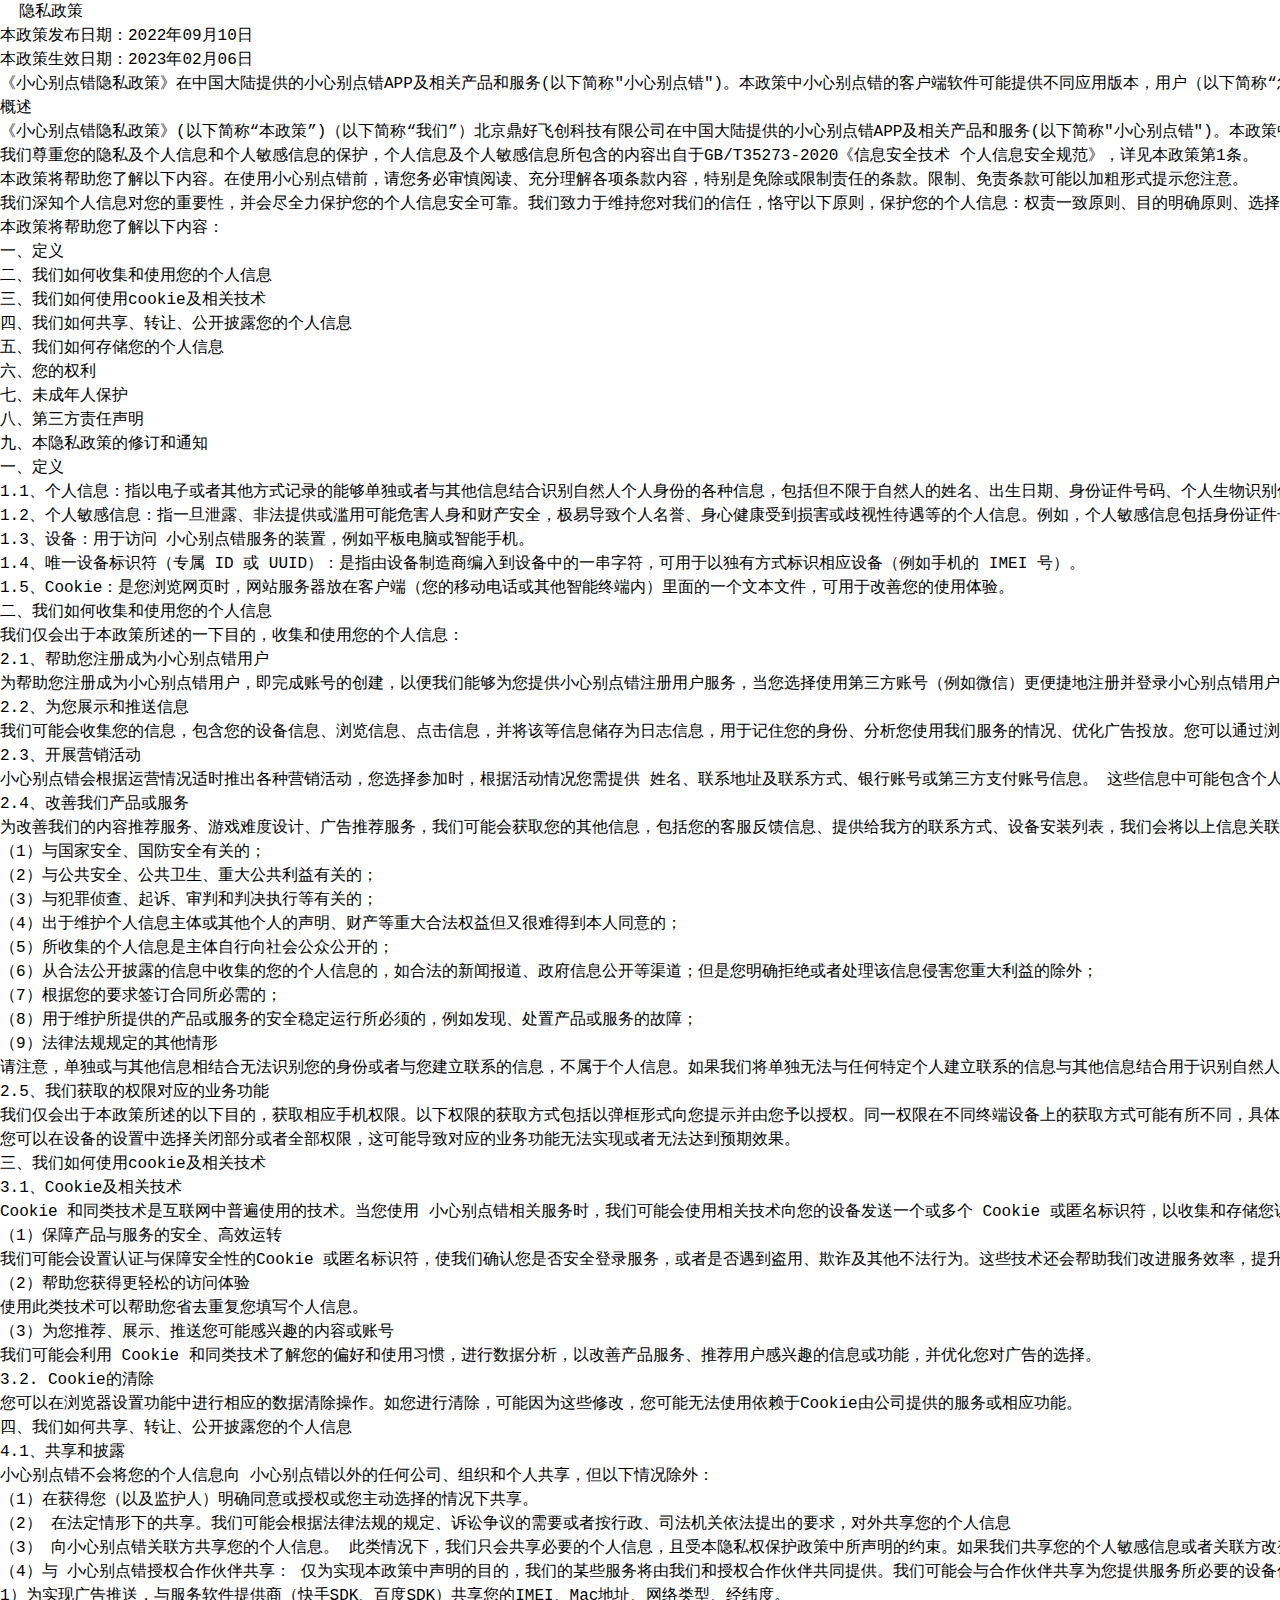
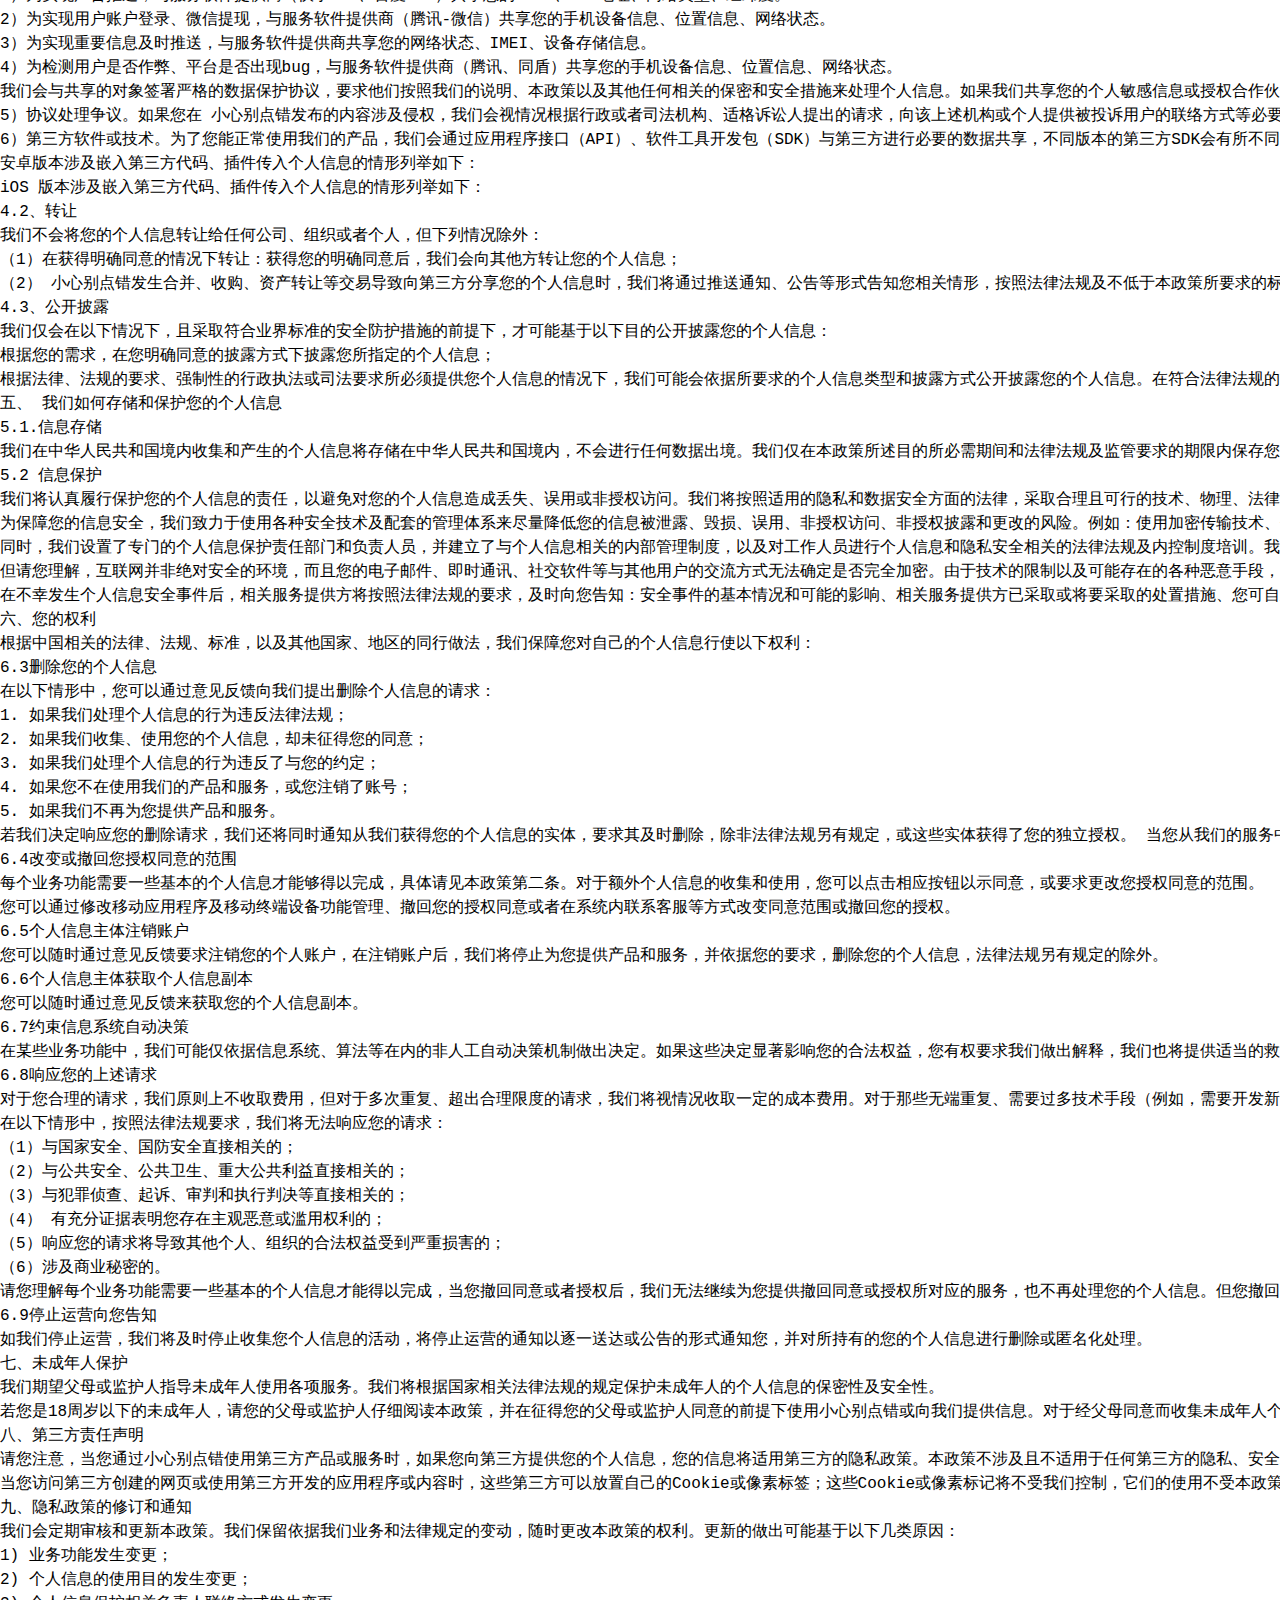
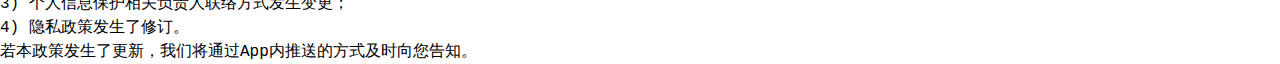
<file: privacy.html>
<!DOCTYPE html>
<html lang="en">

<head>
  <meta charset="UTF-8">
  <meta http-equiv="X-UA-Compatible" content="IE=edge">
  <meta name="viewport" content="width=device-width, initial-scale=1.0">
  <title>天天对对对</title>

  <!-- 
    - favicon
  -->
  <link rel="shortcut icon" href="./favicon.ico" type="image/svg+xml">

  <!-- 
    - custom css link
  -->
  <link rel="stylesheet" href="./assets/css/style.css">

  <!-- 
    - google font link
  -->
  <link rel="preconnect" href="https://fonts.googleapis.com">
  <link rel="preconnect" href="https://fonts.gstatic.com" crossorigin>
  <link
    href="https://fonts.googleapis.com/css2?family=Oxanium:wght@600;700;800&family=Poppins:wght@400;500;600;700;800;900&display=swap"
    rel="stylesheet">

  <!-- 
    - preload images
  -->
</head>

<body style="background-color: white;">
<pre>
  隐私政策
本政策发布日期：2022年09月10日
本政策生效日期：2023年02月06日
《小心别点错隐私政策》在中国大陆提供的小心别点错APP及相关产品和服务(以下简称"小心别点错")。本政策中小心别点错的客户端软件可能提供不同应用版本，用户（以下简称“您”）须选择与所安装手机相匹配的软件版本，不同版本的小心别点错所提供的功能和服务可能有所不同，但我们承诺，若某一版本的小心别点错不能提供某些服务或功能，则我们不会收集该等服务或功能所对应的需要收集的个人信息和/或获得对应的权限。
概述
《小心别点错隐私政策》(以下简称“本政策”)（以下简称“我们”）北京鼎好飞创科技有限公司在中国大陆提供的小心别点错APP及相关产品和服务(以下简称"小心别点错")。本政策中小心别点错的客户端软件可能提供不同应用版本，用户（以下简称“您”）须选择与所安装手机相匹配的软件版本，不同版本的小心别点错所提供的功能和服务可能有所不同，但我们承诺，若某一版本的小心别点错不能提供某些服务或功能，则我们不会收集该等服务或功能所对应的需要收集的个人信息和/或获得对应的权限。
我们尊重您的隐私及个人信息和个人敏感信息的保护，个人信息及个人敏感信息所包含的内容出自于GB/T35273-2020《信息安全技术 个人信息安全规范》，详见本政策第1条。
本政策将帮助您了解以下内容。在使用小心别点错前，请您务必审慎阅读、充分理解各项条款内容，特别是免除或限制责任的条款。限制、免责条款可能以加粗形式提示您注意。
我们深知个人信息对您的重要性，并会尽全力保护您的个人信息安全可靠。我们致力于维持您对我们的信任，恪守以下原则，保护您的个人信息：权责一致原则、目的明确原则、选择同意原则、最少够用原则、确保安全原则、主体参与原则、公开透明原则等。同时，我们承诺，将按业界成熟的安全标准，采取相应的安全保护措施来保护您的个人信息。
本政策将帮助您了解以下内容：
一、定义
二、我们如何收集和使用您的个人信息
三、我们如何使用cookie及相关技术
四、我们如何共享、转让、公开披露您的个人信息
五、我们如何存储您的个人信息
六、您的权利
七、未成年人保护
八、第三方责任声明
九、本隐私政策的修订和通知
一、定义
1.1、个人信息：指以电子或者其他方式记录的能够单独或者与其他信息结合识别自然人个人身份的各种信息，包括但不限于自然人的姓名、出生日期、身份证件号码、个人生物识别信息、住址等。
1.2、个人敏感信息：指一旦泄露、非法提供或滥用可能危害人身和财产安全，极易导致个人名誉、身心健康受到损害或歧视性待遇等的个人信息。例如，个人敏感信息包括身份证件号码、个人生物识别信息、银行账号、通信内容、健康生理信息等。 本隐私权政策中的列式的个人敏感信息，为方便您在阅读时有所警觉，我们将用字体加粗、下划线或者单独指出等显著的方式提示您注意。
1.3、设备：用于访问 小心别点错服务的装置，例如平板电脑或智能手机。
1.4、唯一设备标识符（专属 ID 或 UUID）：是指由设备制造商编入到设备中的一串字符，可用于以独有方式标识相应设备（例如手机的 IMEI 号）。
1.5、Cookie：是您浏览网页时，网站服务器放在客户端（您的移动电话或其他智能终端内）里面的一个文本文件，可用于改善您的使用体验。
二、我们如何收集和使用您的个人信息
我们仅会出于本政策所述的一下目的，收集和使用您的个人信息：
2.1、帮助您注册成为小心别点错用户
为帮助您注册成为小心别点错用户，即完成账号的创建，以便我们能够为您提供小心别点错注册用户服务，当您选择使用第三方账号（例如微信）更便捷地注册并登录小心别点错用户账号时，我们将通过间接获得的方式访问、收集您明示授权后的个人信息（微信昵称、头像、ID）将您的第三方账户与您的小心别点错账户绑定。 若您拒绝提供第三方账号的上述信息，则您无法选择使用第三方账号的方式注册并登录。我们承诺该类个人信息的第三方账号渠道来源的合法性。
2.2、为您展示和推送信息
我们可能会收集您的信息，包含您的设备信息、浏览信息、点击信息，并将该等信息储存为日志信息，用于记住您的身份、分析您使用我们服务的情况、优化广告投放。您可以通过浏览器设置拒绝或管理cookie或同类技术的使用。同时我们也会收集唯一标识信息（包括IMEI、Androidid），并可能会收集您的手机型号、系统类型、系统版本、网络状态、设备屏幕尺寸用于实现推广活动、信息的推送。
2.3、开展营销活动
小心别点错会根据运营情况适时推出各种营销活动，您选择参加时，根据活动情况您需提供 姓名、联系地址及联系方式、银行账号或第三方支付账号信息。 这些信息中可能包含个人敏感信息（包括银行账号或第三方支付账号），拒绝提供这些信息，我们将无法向您支付红包或者其他奖励，但不影响您正常使用 小心别点错的其他功能。
2.4、改善我们产品或服务
为改善我们的内容推荐服务、游戏难度设计、广告推荐服务，我们可能会获取您的其他信息，包括您的客服反馈信息、提供给我方的联系方式、设备安装列表，我们会将以上信息关联，形成用户的个人信息表。 请您知悉，以下情形中，我们收集、使用个人信息无需征得您的授权同意：
（1）与国家安全、国防安全有关的；
（2）与公共安全、公共卫生、重大公共利益有关的；
（3）与犯罪侦查、起诉、审判和判决执行等有关的；
（4）出于维护个人信息主体或其他个人的声明、财产等重大合法权益但又很难得到本人同意的；
（5）所收集的个人信息是主体自行向社会公众公开的；
（6）从合法公开披露的信息中收集的您的个人信息的，如合法的新闻报道、政府信息公开等渠道；但是您明确拒绝或者处理该信息侵害您重大利益的除外；
（7）根据您的要求签订合同所必需的；
（8）用于维护所提供的产品或服务的安全稳定运行所必须的，例如发现、处置产品或服务的故障；
（9）法律法规规定的其他情形
请注意，单独或与其他信息相结合无法识别您的身份或者与您建立联系的信息，不属于个人信息。如果我们将单独无法与任何特定个人建立联系的信息与其他信息结合用于识别自然人个人身份，或将其与个人信息结合使用，则在结合使用期间，此类信息将被视为个人信息。
2.5、我们获取的权限对应的业务功能
我们仅会出于本政策所述的以下目的，获取相应手机权限。以下权限的获取方式包括以弹框形式向您提示并由您予以授权。同一权限在不同终端设备上的获取方式可能有所不同，具体应以您使用的终端设备实际采用的方式为准。部分手机权限是由第三方SDK获取， 关于第三方SDK的详细情况参见本政策4.1条。
您可以在设备的设置中选择关闭部分或者全部权限，这可能导致对应的业务功能无法实现或者无法达到预期效果。
三、我们如何使用cookie及相关技术
3.1、Cookie及相关技术
Cookie 和同类技术是互联网中普遍使用的技术。当您使用 小心别点错相关服务时，我们可能会使用相关技术向您的设备发送一个或多个 Cookie 或匿名标识符，以收集和存储您访问、使用本产品时的信息。我们承诺，不会将 Cookie 用于本隐私政策所述目的之外的任何其他用途。我们使用 Cookie 和同类技术主要为了实现以下功能或服务：
（1）保障产品与服务的安全、高效运转
我们可能会设置认证与保障安全性的Cookie 或匿名标识符，使我们确认您是否安全登录服务，或者是否遇到盗用、欺诈及其他不法行为。这些技术还会帮助我们改进服务效率，提升登录和响应速度。
（2）帮助您获得更轻松的访问体验
使用此类技术可以帮助您省去重复您填写个人信息。
（3）为您推荐、展示、推送您可能感兴趣的内容或账号
我们可能会利用 Cookie 和同类技术了解您的偏好和使用习惯，进行数据分析，以改善产品服务、推荐用户感兴趣的信息或功能，并优化您对广告的选择。
3.2. Cookie的清除
您可以在浏览器设置功能中进行相应的数据清除操作。如您进行清除，可能因为这些修改，您可能无法使用依赖于Cookie由公司提供的服务或相应功能。
四、我们如何共享、转让、公开披露您的个人信息
4.1、共享和披露
小心别点错不会将您的个人信息向 小心别点错以外的任何公司、组织和个人共享，但以下情况除外：
（1）在获得您（以及监护人）明确同意或授权或您主动选择的情况下共享。
（2） 在法定情形下的共享。我们可能会根据法律法规的规定、诉讼争议的需要或者按行政、司法机关依法提出的要求，对外共享您的个人信息
（3） 向小心别点错关联方共享您的个人信息。 此类情况下，我们只会共享必要的个人信息，且受本隐私权保护政策中所声明的约束。如果我们共享您的个人敏感信息或者关联方改变个人信息的使用目的，将再次征求您的授权同意。
（4）与 小心别点错授权合作伙伴共享： 仅为实现本政策中声明的目的，我们的某些服务将由我们和授权合作伙伴共同提供。我们可能会与合作伙伴共享为您提供服务所必要的设备信息，以提供更好的客户服务和用户体验。
1）为实现广告推送，与服务软件提供商（快手SDK、百度SDK）共享您的IMEI、Mac地址、网络类型、经纬度。
2）为实现用户账户登录、微信提现，与服务软件提供商（腾讯-微信）共享您的手机设备信息、位置信息、网络状态。
3）为实现重要信息及时推送，与服务软件提供商共享您的网络状态、IMEI、设备存储信息。
4）为检测用户是否作弊、平台是否出现bug，与服务软件提供商（腾讯、同盾）共享您的手机设备信息、位置信息、网络状态。
我们会与共享的对象签署严格的数据保护协议，要求他们按照我们的说明、本政策以及其他任何相关的保密和安全措施来处理个人信息。如果我们共享您的个人敏感信息或授权合作伙伴改变个人信息的使用及处理目的，将再次征求您的授权同意。
5）协议处理争议。如果您在 小心别点错发布的内容涉及侵权，我们会视情况根据行政或者司法机构、适格诉讼人提出的请求，向该上述机构或个人提供被投诉用户的联络方式等必要信息，促使争议的解决。
6）第三方软件或技术。为了您能正常使用我们的产品，我们会通过应用程序接口（API）、软件工具开发包（SDK）与第三方进行必要的数据共享，不同版本的第三方SDK会有所不同，一般包括第三方账号登录类、厂商推送类，我们会对第三方进行严格的安全检测并约定数据保护措施。
安卓版本涉及嵌入第三方代码、插件传入个人信息的情形列举如下：
iOS 版本涉及嵌入第三方代码、插件传入个人信息的情形列举如下：
4.2、转让
我们不会将您的个人信息转让给任何公司、组织或者个人，但下列情况除外：
（1）在获得明确同意的情况下转让：获得您的明确同意后，我们会向其他方转让您的个人信息；
（2） 小心别点错发生合并、收购、资产转让等交易导致向第三方分享您的个人信息时，我们将通过推送通知、公告等形式告知您相关情形，按照法律法规及不低于本政策所要求的标准继续保护或要求新的管理者继续保护您的个人信息。
4.3、公开披露
我们仅会在以下情况下，且采取符合业界标准的安全防护措施的前提下，才可能基于以下目的公开披露您的个人信息：
根据您的需求，在您明确同意的披露方式下披露您所指定的个人信息；
根据法律、法规的要求、强制性的行政执法或司法要求所必须提供您个人信息的情况下，我们可能会依据所要求的个人信息类型和披露方式公开披露您的个人信息。在符合法律法规的前提下，当我们收到上述披露的请求时，我们会要求必须出具与之相应的法律文件，如传票或调查函。
五、 我们如何存储和保护您的个人信息
5.1.信息存储
我们在中华人民共和国境内收集和产生的个人信息将存储在中华人民共和国境内，不会进行任何数据出境。我们仅在本政策所述目的所必需期间和法律法规及监管要求的期限内保存您的个人信息。如届时您已经不再使用小心别点错服务的，我们将及时删除您的个人信息。
5.2 信息保护
我们将认真履行保护您的个人信息的责任，以避免对您的个人信息造成丢失、误用或非授权访问。我们将按照适用的隐私和数据安全方面的法律，采取合理且可行的技术、物理、法律和组织措施来确保您的个人信息的安全性。
为保障您的信息安全，我们致力于使用各种安全技术及配套的管理体系来尽量降低您的信息被泄露、毁损、误用、非授权访问、非授权披露和更改的风险。例如：使用加密传输技术、信息加密存储、严格限制数据中心的访问、使用专用网络通道及网络代理等。
同时，我们设置了专门的个人信息保护责任部门和负责人员，并建立了与个人信息相关的内部管理制度，以及对工作人员进行个人信息和隐私安全相关的法律法规及内控制度培训。我们已制定个人信息安全事件应急预案，定期组织内部相关人员进行应急响应培训和应急演练，使其掌握岗位职责和应急处置策略和规程。
但请您理解，互联网并非绝对安全的环境，而且您的电子邮件、即时通讯、社交软件等与其他用户的交流方式无法确定是否完全加密。由于技术的限制以及可能存在的各种恶意手段，即便竭尽安全手段，我们无法始终保证信息百分之百的安全。您需要了解，您在使用小心别点错的过程中，可能存在由于我们可控范围外的因素而产生信息安全问题。
在不幸发生个人信息安全事件后，相关服务提供方将按照法律法规的要求，及时向您告知：安全事件的基本情况和可能的影响、相关服务提供方已采取或将要采取的处置措施、您可自主防范和降低风险的建议、对您的补救措施等。相关服务提供方将及时将事件相关情况以推送通知、发送邮件或短消息等方式告知您，难以逐一告知个人信息主体时，相关服务提供方会采取合理、有效的方式发布公告。同时，相关服务提供方还将按照监管部门要求，主动上报个人信息安全事件的处置情况。若您的合法权益受损，相关服务提供方将承担相应的法律责任。
六、您的权利
根据中国相关的法律、法规、标准，以及其他国家、地区的同行做法，我们保障您对自己的个人信息行使以下权利：
6.3删除您的个人信息
在以下情形中，您可以通过意见反馈向我们提出删除个人信息的请求：
1. 如果我们处理个人信息的行为违反法律法规；
2. 如果我们收集、使用您的个人信息，却未征得您的同意；
3. 如果我们处理个人信息的行为违反了与您的约定；
4. 如果您不在使用我们的产品和服务，或您注销了账号；
5. 如果我们不再为您提供产品和服务。
若我们决定响应您的删除请求，我们还将同时通知从我们获得您的个人信息的实体，要求其及时删除，除非法律法规另有规定，或这些实体获得了您的独立授权。 当您从我们的服务中删除信息后，我们可能不会立即从备份系统中删除相应的信息，但会在备份更新时删除这些信息。
6.4改变或撤回您授权同意的范围
每个业务功能需要一些基本的个人信息才能够得以完成，具体请见本政策第二条。对于额外个人信息的收集和使用，您可以点击相应按钮以示同意，或要求更改您授权同意的范围。
您可以通过修改移动应用程序及移动终端设备功能管理、撤回您的授权同意或者在系统内联系客服等方式改变同意范围或撤回您的授权。
6.5个人信息主体注销账户
您可以随时通过意见反馈要求注销您的个人账户，在注销账户后，我们将停止为您提供产品和服务，并依据您的要求，删除您的个人信息，法律法规另有规定的除外。
6.6个人信息主体获取个人信息副本
您可以随时通过意见反馈来获取您的个人信息副本。
6.7约束信息系统自动决策
在某些业务功能中，我们可能仅依据信息系统、算法等在内的非人工自动决策机制做出决定。如果这些决定显著影响您的合法权益，您有权要求我们做出解释，我们也将提供适当的救济方法。
6.8响应您的上述请求
对于您合理的请求，我们原则上不收取费用，但对于多次重复、超出合理限度的请求，我们将视情况收取一定的成本费用。对于那些无端重复、需要过多技术手段（例如，需要开发新系统或从根本上改变现行惯例）、给他人合法权益带来风险或者非常不切实际（例如，涉及备份磁盘上存放的信息）的请求，我们可能会予以拒绝。
在以下情形中，按照法律法规要求，我们将无法响应您的请求：
（1）与国家安全、国防安全直接相关的；
（2）与公共安全、公共卫生、重大公共利益直接相关的；
（3）与犯罪侦查、起诉、审判和执行判决等直接相关的；
（4） 有充分证据表明您存在主观恶意或滥用权利的；
（5）响应您的请求将导致其他个人、组织的合法权益受到严重损害的；
（6）涉及商业秘密的。
请您理解每个业务功能需要一些基本的个人信息才能得以完成，当您撤回同意或者授权后，我们无法继续为您提供撤回同意或授权所对应的服务，也不再处理您的个人信息。但您撤回同意或授权决定，不会响此前基于您的授权而开展的个人信息处理。
6.9停止运营向您告知
如我们停止运营，我们将及时停止收集您个人信息的活动，将停止运营的通知以逐一送达或公告的形式通知您，并对所持有的您的个人信息进行删除或匿名化处理。
七、未成年人保护
我们期望父母或监护人指导未成年人使用各项服务。我们将根据国家相关法律法规的规定保护未成年人的个人信息的保密性及安全性。
若您是18周岁以下的未成年人，请您的父母或监护人仔细阅读本政策，并在征得您的父母或监护人同意的前提下使用小心别点错或向我们提供信息。对于经父母同意而收集未成年人个人信息的情况，我们只会在受到法律允许、父母或监护人明确同意或者保护未成年人所必要的情况下使用或公开披露此信息。如您的监护人不同意您按照本政策使用小心别点错或提供信息，请您立即终止使用小心别点错并及时通知我们，以便我们采取相应的措施。如果我们发现自己在未事先获得可证实的父母同意的情况下收集了未成年人的个人信息，则会设法尽快删除相关数据或采取其他补救措施。
八、第三方责任声明
请您注意，当您通过小心别点错使用第三方产品或服务时，如果您向第三方提供您的个人信息，您的信息将适用第三方的隐私政策。本政策不涉及且不适用于任何第三方的隐私、安全或其他做法，包括任何网站、链接、门户、API以及小心别点错上出现的第三方的其他链接或内容。
当您访问第三方创建的网页或使用第三方开发的应用程序或内容时，这些第三方可以放置自己的Cookie或像素标签；这些Cookie或像素标记将不受我们控制，它们的使用不受本政策的约束。我们会做出合理的努力以要求这些第三方主体为您的个人信息采取保护措施，但我们不能确保此类主体遵循我们的要求或使用与我们相同的标准水平。因此，我们强烈建议您花时间阅读该第三方的隐私政策，就像阅读我们的政策一样。我们不对第三方如何使用他们向您收集的个人信息负责，也不能控制其使用。
九、隐私政策的修订和通知
我们会定期审核和更新本政策。我们保留依据我们业务和法律规定的变动，随时更改本政策的权利。更新的做出可能基于以下几类原因：
1) 业务功能发生变更；
2) 个人信息的使用目的发生变更；
3) 个人信息保护相关负责人联络方式发生变更；
4) 隐私政策发生了修订。
若本政策发生了更新，我们将通过App内推送的方式及时向您告知。
</pre>
    
</body>

</html>
</file>
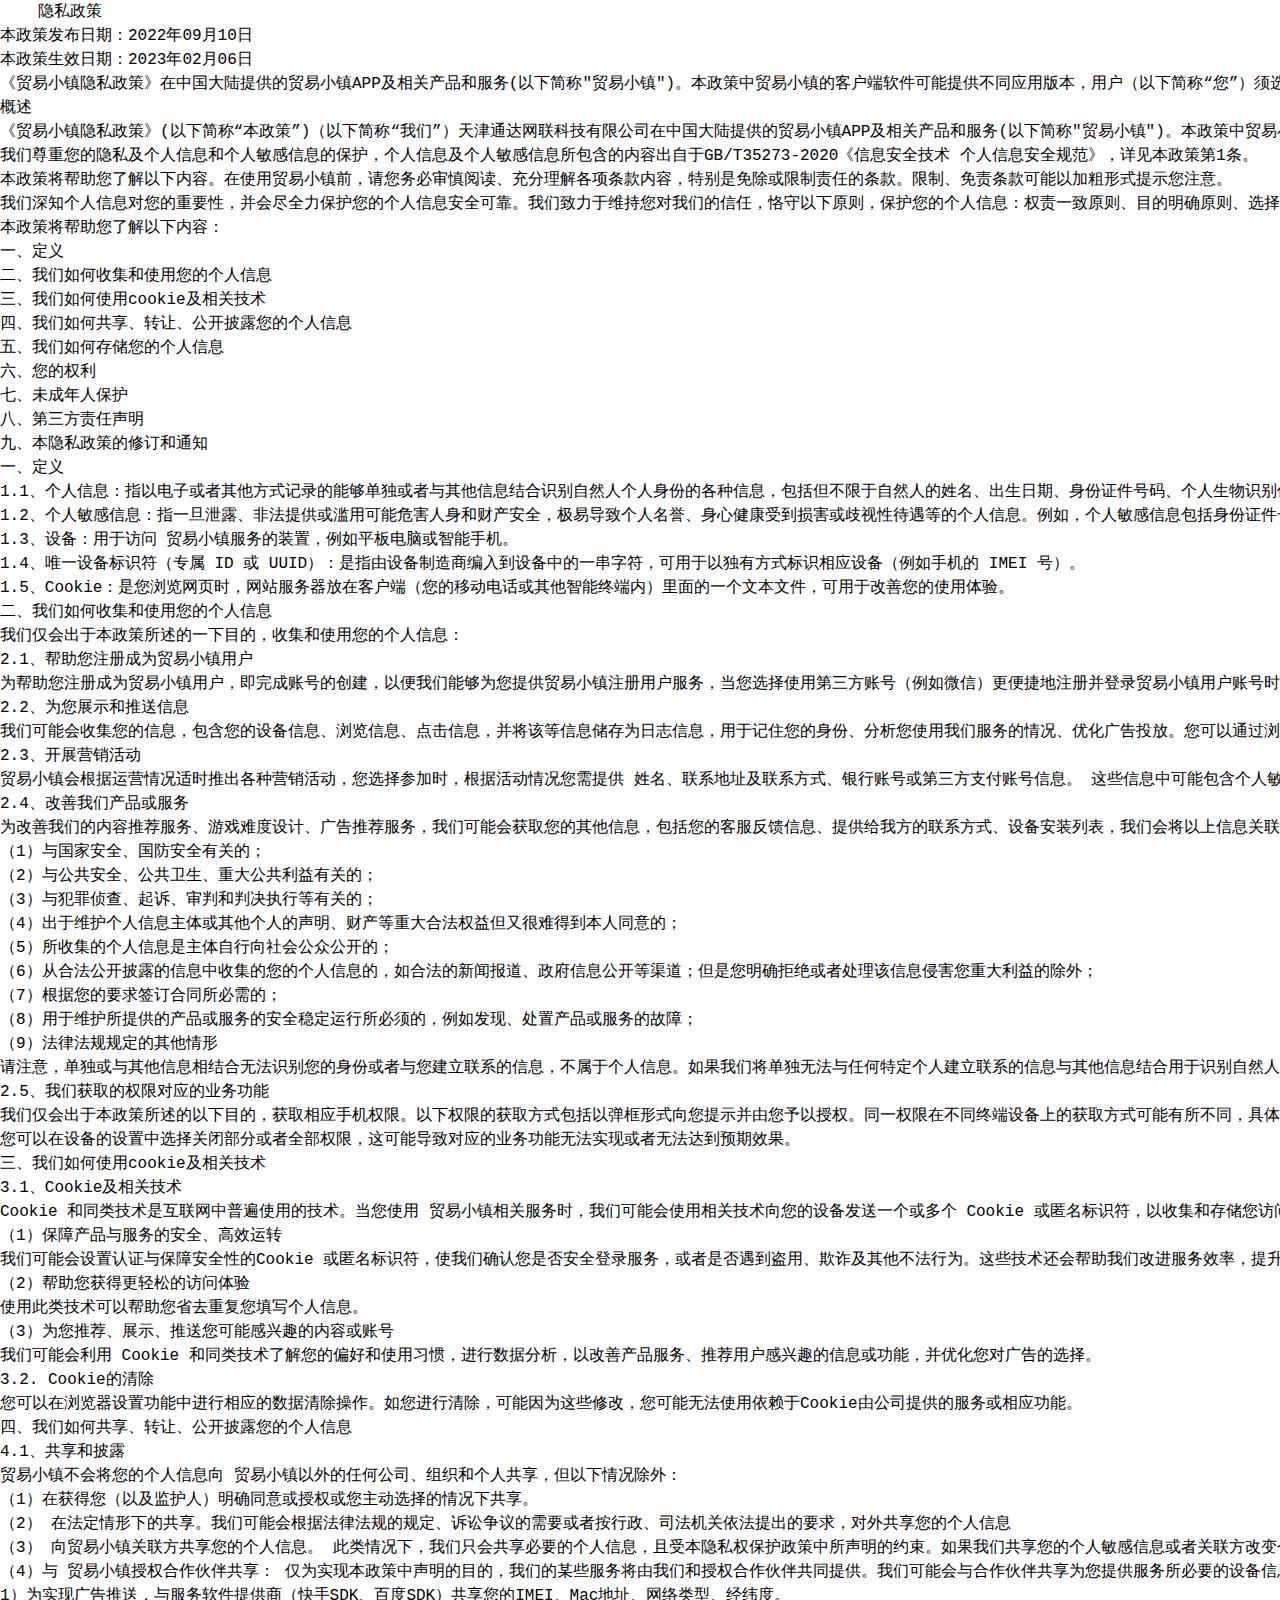
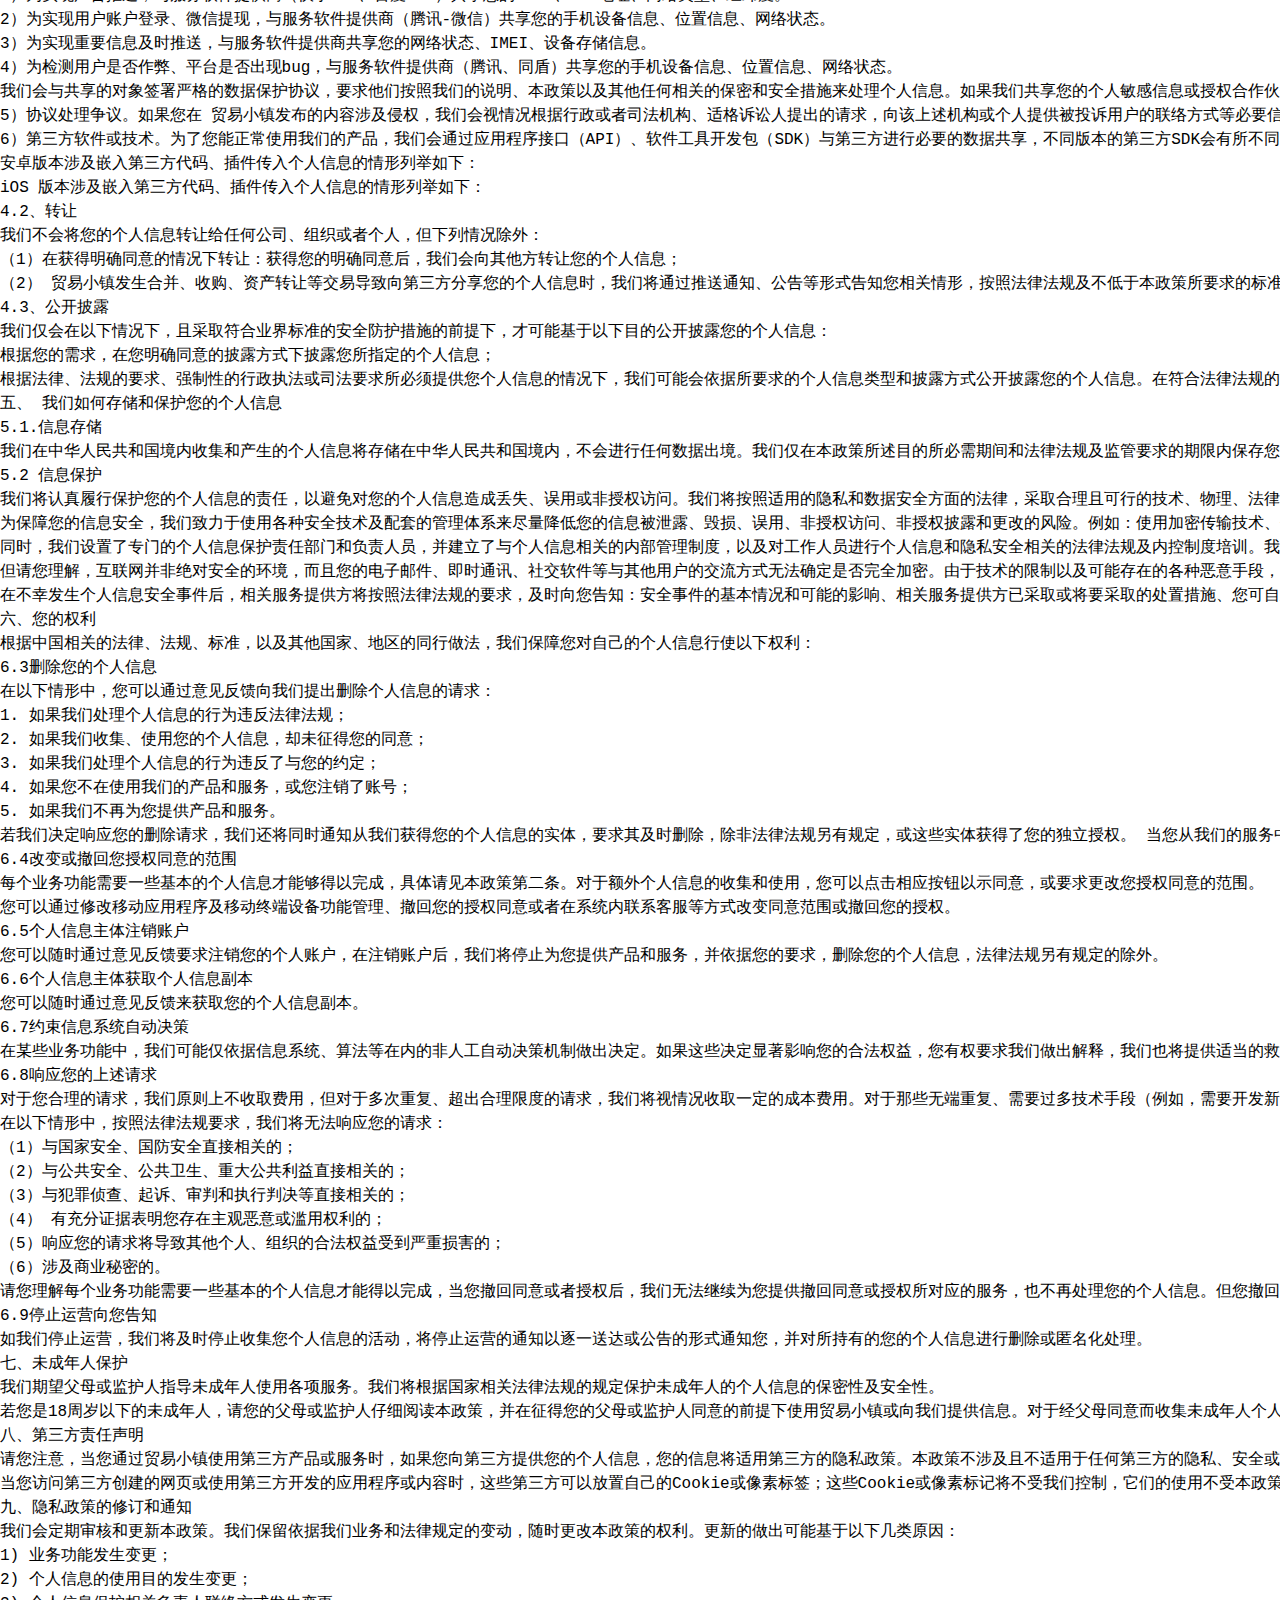
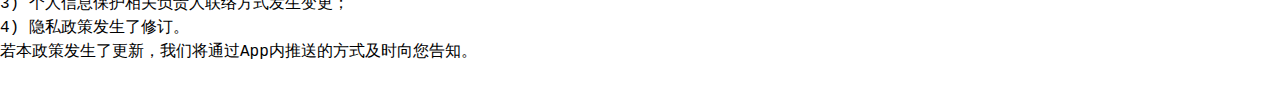
<file: privacy1.html>
<!DOCTYPE html>
<html lang="en">

<head>
    <meta charset="UTF-8">
    <meta http-equiv="X-UA-Compatible" content="IE=edge">
    <meta name="viewport" content="width=device-width, initial-scale=1.0">
    <title>天天对对对</title>

    <!-- 
    - favicon
  -->
    <link rel="shortcut icon" href="./favicon.ico" type="image/svg+xml">

    <!-- 
    - custom css link
  -->
    <link rel="stylesheet" href="./assets/css/style.css">

    <!-- 
    - google font link
  -->
    <link rel="preconnect" href="https://fonts.googleapis.com">
    <link rel="preconnect" href="https://fonts.gstatic.com" crossorigin>
    <link
        href="https://fonts.googleapis.com/css2?family=Oxanium:wght@600;700;800&family=Poppins:wght@400;500;600;700;800;900&display=swap"
        rel="stylesheet">

    <!-- 
    - preload images
  -->
</head>

<body style="background-color: white;">
    <pre>
    隐私政策
本政策发布日期：2022年09月10日
本政策生效日期：2023年02月06日
《贸易小镇隐私政策》在中国大陆提供的贸易小镇APP及相关产品和服务(以下简称"贸易小镇")。本政策中贸易小镇的客户端软件可能提供不同应用版本，用户（以下简称“您”）须选择与所安装手机相匹配的软件版本，不同版本的贸易小镇所提供的功能和服务可能有所不同，但我们承诺，若某一版本的贸易小镇不能提供某些服务或功能，则我们不会收集该等服务或功能所对应的需要收集的个人信息和/或获得对应的权限。
概述
《贸易小镇隐私政策》(以下简称“本政策”)（以下简称“我们”）天津通达网联科技有限公司在中国大陆提供的贸易小镇APP及相关产品和服务(以下简称"贸易小镇")。本政策中贸易小镇的客户端软件可能提供不同应用版本，用户（以下简称“您”）须选择与所安装手机相匹配的软件版本，不同版本的贸易小镇所提供的功能和服务可能有所不同，但我们承诺，若某一版本的贸易小镇不能提供某些服务或功能，则我们不会收集该等服务或功能所对应的需要收集的个人信息和/或获得对应的权限。
我们尊重您的隐私及个人信息和个人敏感信息的保护，个人信息及个人敏感信息所包含的内容出自于GB/T35273-2020《信息安全技术 个人信息安全规范》，详见本政策第1条。
本政策将帮助您了解以下内容。在使用贸易小镇前，请您务必审慎阅读、充分理解各项条款内容，特别是免除或限制责任的条款。限制、免责条款可能以加粗形式提示您注意。
我们深知个人信息对您的重要性，并会尽全力保护您的个人信息安全可靠。我们致力于维持您对我们的信任，恪守以下原则，保护您的个人信息：权责一致原则、目的明确原则、选择同意原则、最少够用原则、确保安全原则、主体参与原则、公开透明原则等。同时，我们承诺，将按业界成熟的安全标准，采取相应的安全保护措施来保护您的个人信息。
本政策将帮助您了解以下内容：
一、定义
二、我们如何收集和使用您的个人信息
三、我们如何使用cookie及相关技术
四、我们如何共享、转让、公开披露您的个人信息
五、我们如何存储您的个人信息
六、您的权利
七、未成年人保护
八、第三方责任声明
九、本隐私政策的修订和通知
一、定义
1.1、个人信息：指以电子或者其他方式记录的能够单独或者与其他信息结合识别自然人个人身份的各种信息，包括但不限于自然人的姓名、出生日期、身份证件号码、个人生物识别信息、住址等。
1.2、个人敏感信息：指一旦泄露、非法提供或滥用可能危害人身和财产安全，极易导致个人名誉、身心健康受到损害或歧视性待遇等的个人信息。例如，个人敏感信息包括身份证件号码、个人生物识别信息、银行账号、通信内容、健康生理信息等。 本隐私权政策中的列式的个人敏感信息，为方便您在阅读时有所警觉，我们将用字体加粗、下划线或者单独指出等显著的方式提示您注意。
1.3、设备：用于访问 贸易小镇服务的装置，例如平板电脑或智能手机。
1.4、唯一设备标识符（专属 ID 或 UUID）：是指由设备制造商编入到设备中的一串字符，可用于以独有方式标识相应设备（例如手机的 IMEI 号）。
1.5、Cookie：是您浏览网页时，网站服务器放在客户端（您的移动电话或其他智能终端内）里面的一个文本文件，可用于改善您的使用体验。
二、我们如何收集和使用您的个人信息
我们仅会出于本政策所述的一下目的，收集和使用您的个人信息：
2.1、帮助您注册成为贸易小镇用户
为帮助您注册成为贸易小镇用户，即完成账号的创建，以便我们能够为您提供贸易小镇注册用户服务，当您选择使用第三方账号（例如微信）更便捷地注册并登录贸易小镇用户账号时，我们将通过间接获得的方式访问、收集您明示授权后的个人信息（微信昵称、头像、ID）将您的第三方账户与您的贸易小镇账户绑定。 若您拒绝提供第三方账号的上述信息，则您无法选择使用第三方账号的方式注册并登录。我们承诺该类个人信息的第三方账号渠道来源的合法性。
2.2、为您展示和推送信息
我们可能会收集您的信息，包含您的设备信息、浏览信息、点击信息，并将该等信息储存为日志信息，用于记住您的身份、分析您使用我们服务的情况、优化广告投放。您可以通过浏览器设置拒绝或管理cookie或同类技术的使用。同时我们也会收集唯一标识信息（包括IMEI、Androidid），并可能会收集您的手机型号、系统类型、系统版本、网络状态、设备屏幕尺寸用于实现推广活动、信息的推送。
2.3、开展营销活动
贸易小镇会根据运营情况适时推出各种营销活动，您选择参加时，根据活动情况您需提供 姓名、联系地址及联系方式、银行账号或第三方支付账号信息。 这些信息中可能包含个人敏感信息（包括银行账号或第三方支付账号），拒绝提供这些信息，我们将无法向您支付红包或者其他奖励，但不影响您正常使用 贸易小镇的其他功能。
2.4、改善我们产品或服务
为改善我们的内容推荐服务、游戏难度设计、广告推荐服务，我们可能会获取您的其他信息，包括您的客服反馈信息、提供给我方的联系方式、设备安装列表，我们会将以上信息关联，形成用户的个人信息表。 请您知悉，以下情形中，我们收集、使用个人信息无需征得您的授权同意：
（1）与国家安全、国防安全有关的；
（2）与公共安全、公共卫生、重大公共利益有关的；
（3）与犯罪侦查、起诉、审判和判决执行等有关的；
（4）出于维护个人信息主体或其他个人的声明、财产等重大合法权益但又很难得到本人同意的；
（5）所收集的个人信息是主体自行向社会公众公开的；
（6）从合法公开披露的信息中收集的您的个人信息的，如合法的新闻报道、政府信息公开等渠道；但是您明确拒绝或者处理该信息侵害您重大利益的除外；
（7）根据您的要求签订合同所必需的；
（8）用于维护所提供的产品或服务的安全稳定运行所必须的，例如发现、处置产品或服务的故障；
（9）法律法规规定的其他情形
请注意，单独或与其他信息相结合无法识别您的身份或者与您建立联系的信息，不属于个人信息。如果我们将单独无法与任何特定个人建立联系的信息与其他信息结合用于识别自然人个人身份，或将其与个人信息结合使用，则在结合使用期间，此类信息将被视为个人信息。
2.5、我们获取的权限对应的业务功能
我们仅会出于本政策所述的以下目的，获取相应手机权限。以下权限的获取方式包括以弹框形式向您提示并由您予以授权。同一权限在不同终端设备上的获取方式可能有所不同，具体应以您使用的终端设备实际采用的方式为准。部分手机权限是由第三方SDK获取， 关于第三方SDK的详细情况参见本政策4.1条。
您可以在设备的设置中选择关闭部分或者全部权限，这可能导致对应的业务功能无法实现或者无法达到预期效果。
三、我们如何使用cookie及相关技术
3.1、Cookie及相关技术
Cookie 和同类技术是互联网中普遍使用的技术。当您使用 贸易小镇相关服务时，我们可能会使用相关技术向您的设备发送一个或多个 Cookie 或匿名标识符，以收集和存储您访问、使用本产品时的信息。我们承诺，不会将 Cookie 用于本隐私政策所述目的之外的任何其他用途。我们使用 Cookie 和同类技术主要为了实现以下功能或服务：
（1）保障产品与服务的安全、高效运转
我们可能会设置认证与保障安全性的Cookie 或匿名标识符，使我们确认您是否安全登录服务，或者是否遇到盗用、欺诈及其他不法行为。这些技术还会帮助我们改进服务效率，提升登录和响应速度。
（2）帮助您获得更轻松的访问体验
使用此类技术可以帮助您省去重复您填写个人信息。
（3）为您推荐、展示、推送您可能感兴趣的内容或账号
我们可能会利用 Cookie 和同类技术了解您的偏好和使用习惯，进行数据分析，以改善产品服务、推荐用户感兴趣的信息或功能，并优化您对广告的选择。
3.2. Cookie的清除
您可以在浏览器设置功能中进行相应的数据清除操作。如您进行清除，可能因为这些修改，您可能无法使用依赖于Cookie由公司提供的服务或相应功能。
四、我们如何共享、转让、公开披露您的个人信息
4.1、共享和披露
贸易小镇不会将您的个人信息向 贸易小镇以外的任何公司、组织和个人共享，但以下情况除外：
（1）在获得您（以及监护人）明确同意或授权或您主动选择的情况下共享。
（2） 在法定情形下的共享。我们可能会根据法律法规的规定、诉讼争议的需要或者按行政、司法机关依法提出的要求，对外共享您的个人信息
（3） 向贸易小镇关联方共享您的个人信息。 此类情况下，我们只会共享必要的个人信息，且受本隐私权保护政策中所声明的约束。如果我们共享您的个人敏感信息或者关联方改变个人信息的使用目的，将再次征求您的授权同意。
（4）与 贸易小镇授权合作伙伴共享： 仅为实现本政策中声明的目的，我们的某些服务将由我们和授权合作伙伴共同提供。我们可能会与合作伙伴共享为您提供服务所必要的设备信息，以提供更好的客户服务和用户体验。
1）为实现广告推送，与服务软件提供商（快手SDK、百度SDK）共享您的IMEI、Mac地址、网络类型、经纬度。
2）为实现用户账户登录、微信提现，与服务软件提供商（腾讯-微信）共享您的手机设备信息、位置信息、网络状态。
3）为实现重要信息及时推送，与服务软件提供商共享您的网络状态、IMEI、设备存储信息。
4）为检测用户是否作弊、平台是否出现bug，与服务软件提供商（腾讯、同盾）共享您的手机设备信息、位置信息、网络状态。
我们会与共享的对象签署严格的数据保护协议，要求他们按照我们的说明、本政策以及其他任何相关的保密和安全措施来处理个人信息。如果我们共享您的个人敏感信息或授权合作伙伴改变个人信息的使用及处理目的，将再次征求您的授权同意。
5）协议处理争议。如果您在 贸易小镇发布的内容涉及侵权，我们会视情况根据行政或者司法机构、适格诉讼人提出的请求，向该上述机构或个人提供被投诉用户的联络方式等必要信息，促使争议的解决。
6）第三方软件或技术。为了您能正常使用我们的产品，我们会通过应用程序接口（API）、软件工具开发包（SDK）与第三方进行必要的数据共享，不同版本的第三方SDK会有所不同，一般包括第三方账号登录类、厂商推送类，我们会对第三方进行严格的安全检测并约定数据保护措施。
安卓版本涉及嵌入第三方代码、插件传入个人信息的情形列举如下：
iOS 版本涉及嵌入第三方代码、插件传入个人信息的情形列举如下：
4.2、转让
我们不会将您的个人信息转让给任何公司、组织或者个人，但下列情况除外：
（1）在获得明确同意的情况下转让：获得您的明确同意后，我们会向其他方转让您的个人信息；
（2） 贸易小镇发生合并、收购、资产转让等交易导致向第三方分享您的个人信息时，我们将通过推送通知、公告等形式告知您相关情形，按照法律法规及不低于本政策所要求的标准继续保护或要求新的管理者继续保护您的个人信息。
4.3、公开披露
我们仅会在以下情况下，且采取符合业界标准的安全防护措施的前提下，才可能基于以下目的公开披露您的个人信息：
根据您的需求，在您明确同意的披露方式下披露您所指定的个人信息；
根据法律、法规的要求、强制性的行政执法或司法要求所必须提供您个人信息的情况下，我们可能会依据所要求的个人信息类型和披露方式公开披露您的个人信息。在符合法律法规的前提下，当我们收到上述披露的请求时，我们会要求必须出具与之相应的法律文件，如传票或调查函。
五、 我们如何存储和保护您的个人信息
5.1.信息存储
我们在中华人民共和国境内收集和产生的个人信息将存储在中华人民共和国境内，不会进行任何数据出境。我们仅在本政策所述目的所必需期间和法律法规及监管要求的期限内保存您的个人信息。如届时您已经不再使用贸易小镇服务的，我们将及时删除您的个人信息。
5.2 信息保护
我们将认真履行保护您的个人信息的责任，以避免对您的个人信息造成丢失、误用或非授权访问。我们将按照适用的隐私和数据安全方面的法律，采取合理且可行的技术、物理、法律和组织措施来确保您的个人信息的安全性。
为保障您的信息安全，我们致力于使用各种安全技术及配套的管理体系来尽量降低您的信息被泄露、毁损、误用、非授权访问、非授权披露和更改的风险。例如：使用加密传输技术、信息加密存储、严格限制数据中心的访问、使用专用网络通道及网络代理等。
同时，我们设置了专门的个人信息保护责任部门和负责人员，并建立了与个人信息相关的内部管理制度，以及对工作人员进行个人信息和隐私安全相关的法律法规及内控制度培训。我们已制定个人信息安全事件应急预案，定期组织内部相关人员进行应急响应培训和应急演练，使其掌握岗位职责和应急处置策略和规程。
但请您理解，互联网并非绝对安全的环境，而且您的电子邮件、即时通讯、社交软件等与其他用户的交流方式无法确定是否完全加密。由于技术的限制以及可能存在的各种恶意手段，即便竭尽安全手段，我们无法始终保证信息百分之百的安全。您需要了解，您在使用贸易小镇的过程中，可能存在由于我们可控范围外的因素而产生信息安全问题。
在不幸发生个人信息安全事件后，相关服务提供方将按照法律法规的要求，及时向您告知：安全事件的基本情况和可能的影响、相关服务提供方已采取或将要采取的处置措施、您可自主防范和降低风险的建议、对您的补救措施等。相关服务提供方将及时将事件相关情况以推送通知、发送邮件或短消息等方式告知您，难以逐一告知个人信息主体时，相关服务提供方会采取合理、有效的方式发布公告。同时，相关服务提供方还将按照监管部门要求，主动上报个人信息安全事件的处置情况。若您的合法权益受损，相关服务提供方将承担相应的法律责任。
六、您的权利
根据中国相关的法律、法规、标准，以及其他国家、地区的同行做法，我们保障您对自己的个人信息行使以下权利：
6.3删除您的个人信息
在以下情形中，您可以通过意见反馈向我们提出删除个人信息的请求：
1. 如果我们处理个人信息的行为违反法律法规；
2. 如果我们收集、使用您的个人信息，却未征得您的同意；
3. 如果我们处理个人信息的行为违反了与您的约定；
4. 如果您不在使用我们的产品和服务，或您注销了账号；
5. 如果我们不再为您提供产品和服务。
若我们决定响应您的删除请求，我们还将同时通知从我们获得您的个人信息的实体，要求其及时删除，除非法律法规另有规定，或这些实体获得了您的独立授权。 当您从我们的服务中删除信息后，我们可能不会立即从备份系统中删除相应的信息，但会在备份更新时删除这些信息。
6.4改变或撤回您授权同意的范围
每个业务功能需要一些基本的个人信息才能够得以完成，具体请见本政策第二条。对于额外个人信息的收集和使用，您可以点击相应按钮以示同意，或要求更改您授权同意的范围。
您可以通过修改移动应用程序及移动终端设备功能管理、撤回您的授权同意或者在系统内联系客服等方式改变同意范围或撤回您的授权。
6.5个人信息主体注销账户
您可以随时通过意见反馈要求注销您的个人账户，在注销账户后，我们将停止为您提供产品和服务，并依据您的要求，删除您的个人信息，法律法规另有规定的除外。
6.6个人信息主体获取个人信息副本
您可以随时通过意见反馈来获取您的个人信息副本。
6.7约束信息系统自动决策
在某些业务功能中，我们可能仅依据信息系统、算法等在内的非人工自动决策机制做出决定。如果这些决定显著影响您的合法权益，您有权要求我们做出解释，我们也将提供适当的救济方法。
6.8响应您的上述请求
对于您合理的请求，我们原则上不收取费用，但对于多次重复、超出合理限度的请求，我们将视情况收取一定的成本费用。对于那些无端重复、需要过多技术手段（例如，需要开发新系统或从根本上改变现行惯例）、给他人合法权益带来风险或者非常不切实际（例如，涉及备份磁盘上存放的信息）的请求，我们可能会予以拒绝。
在以下情形中，按照法律法规要求，我们将无法响应您的请求：
（1）与国家安全、国防安全直接相关的；
（2）与公共安全、公共卫生、重大公共利益直接相关的；
（3）与犯罪侦查、起诉、审判和执行判决等直接相关的；
（4） 有充分证据表明您存在主观恶意或滥用权利的；
（5）响应您的请求将导致其他个人、组织的合法权益受到严重损害的；
（6）涉及商业秘密的。
请您理解每个业务功能需要一些基本的个人信息才能得以完成，当您撤回同意或者授权后，我们无法继续为您提供撤回同意或授权所对应的服务，也不再处理您的个人信息。但您撤回同意或授权决定，不会响此前基于您的授权而开展的个人信息处理。
6.9停止运营向您告知
如我们停止运营，我们将及时停止收集您个人信息的活动，将停止运营的通知以逐一送达或公告的形式通知您，并对所持有的您的个人信息进行删除或匿名化处理。
七、未成年人保护
我们期望父母或监护人指导未成年人使用各项服务。我们将根据国家相关法律法规的规定保护未成年人的个人信息的保密性及安全性。
若您是18周岁以下的未成年人，请您的父母或监护人仔细阅读本政策，并在征得您的父母或监护人同意的前提下使用贸易小镇或向我们提供信息。对于经父母同意而收集未成年人个人信息的情况，我们只会在受到法律允许、父母或监护人明确同意或者保护未成年人所必要的情况下使用或公开披露此信息。如您的监护人不同意您按照本政策使用贸易小镇或提供信息，请您立即终止使用贸易小镇并及时通知我们，以便我们采取相应的措施。如果我们发现自己在未事先获得可证实的父母同意的情况下收集了未成年人的个人信息，则会设法尽快删除相关数据或采取其他补救措施。
八、第三方责任声明
请您注意，当您通过贸易小镇使用第三方产品或服务时，如果您向第三方提供您的个人信息，您的信息将适用第三方的隐私政策。本政策不涉及且不适用于任何第三方的隐私、安全或其他做法，包括任何网站、链接、门户、API以及贸易小镇上出现的第三方的其他链接或内容。
当您访问第三方创建的网页或使用第三方开发的应用程序或内容时，这些第三方可以放置自己的Cookie或像素标签；这些Cookie或像素标记将不受我们控制，它们的使用不受本政策的约束。我们会做出合理的努力以要求这些第三方主体为您的个人信息采取保护措施，但我们不能确保此类主体遵循我们的要求或使用与我们相同的标准水平。因此，我们强烈建议您花时间阅读该第三方的隐私政策，就像阅读我们的政策一样。我们不对第三方如何使用他们向您收集的个人信息负责，也不能控制其使用。
九、隐私政策的修订和通知
我们会定期审核和更新本政策。我们保留依据我们业务和法律规定的变动，随时更改本政策的权利。更新的做出可能基于以下几类原因：
1) 业务功能发生变更；
2) 个人信息的使用目的发生变更；
3) 个人信息保护相关负责人联络方式发生变更；
4) 隐私政策发生了修订。
若本政策发生了更新，我们将通过App内推送的方式及时向您告知。
  
</pre>

</body>

</html>
</file>
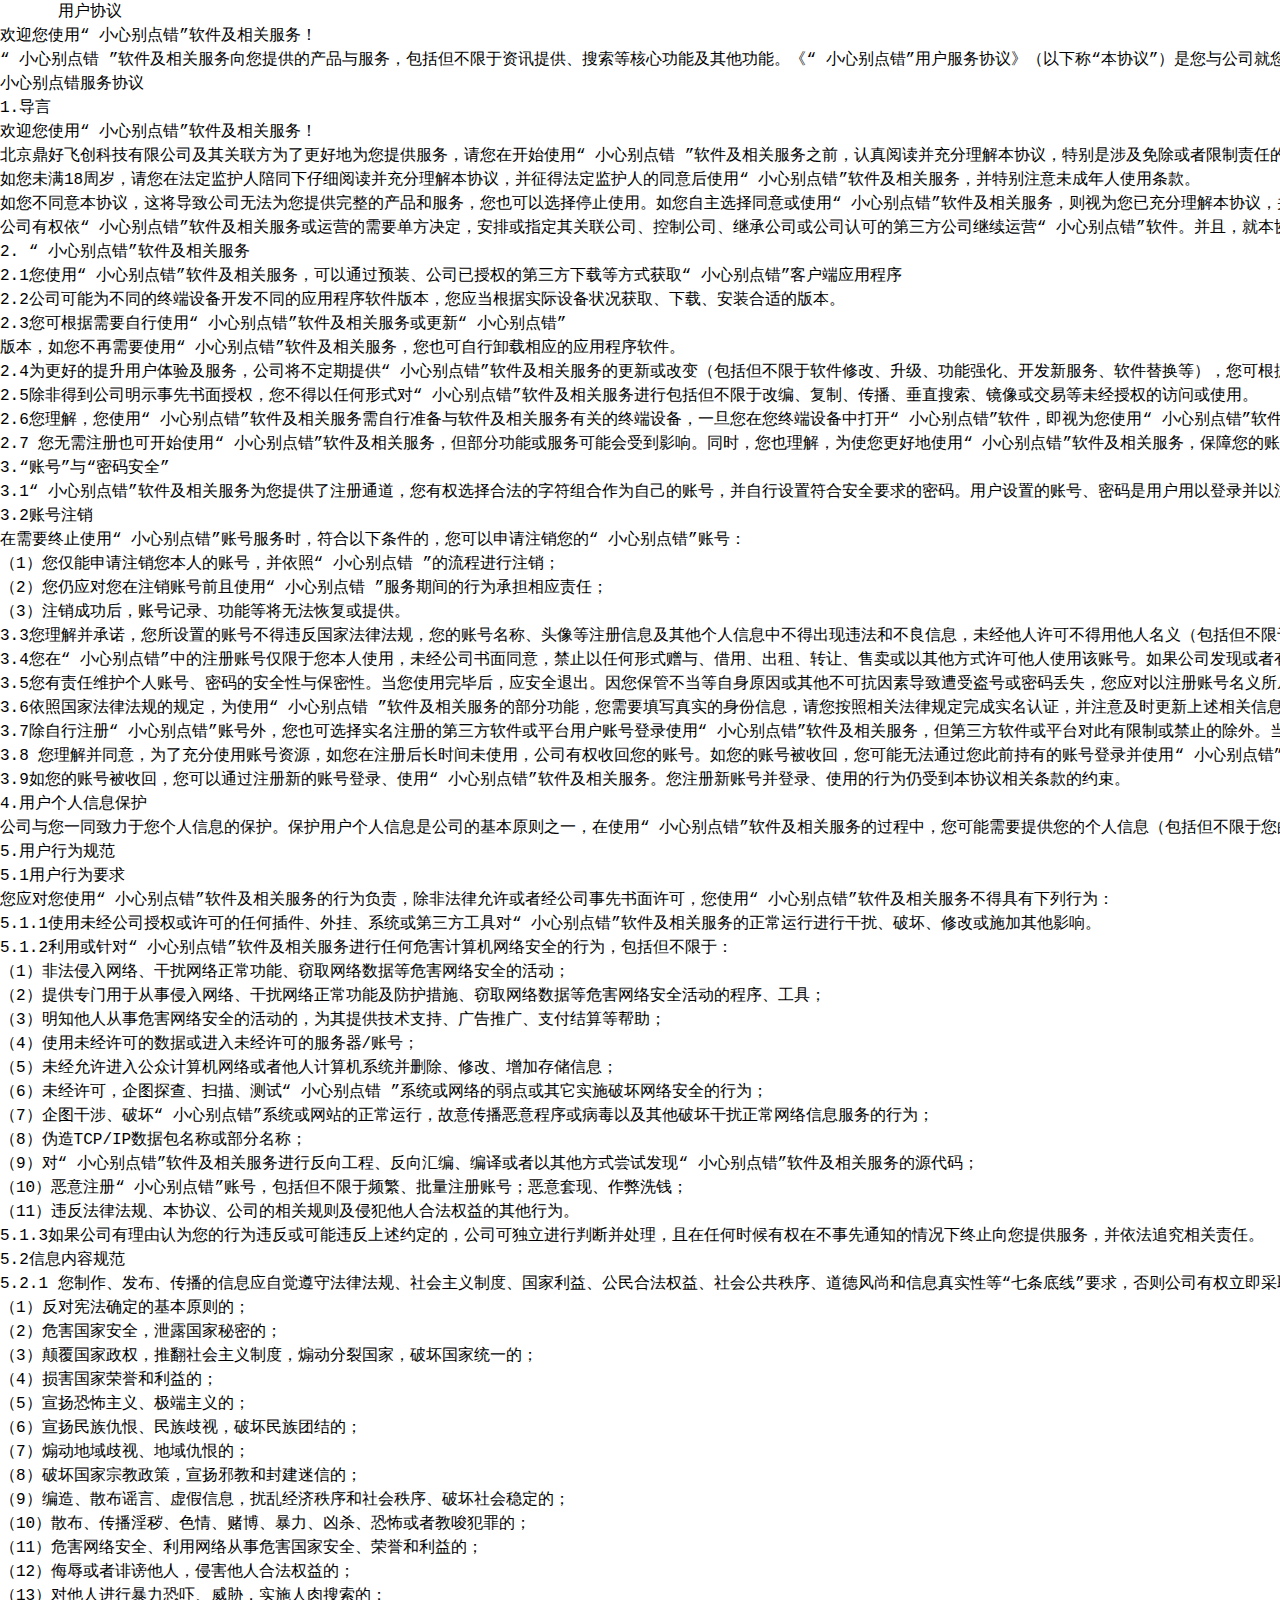
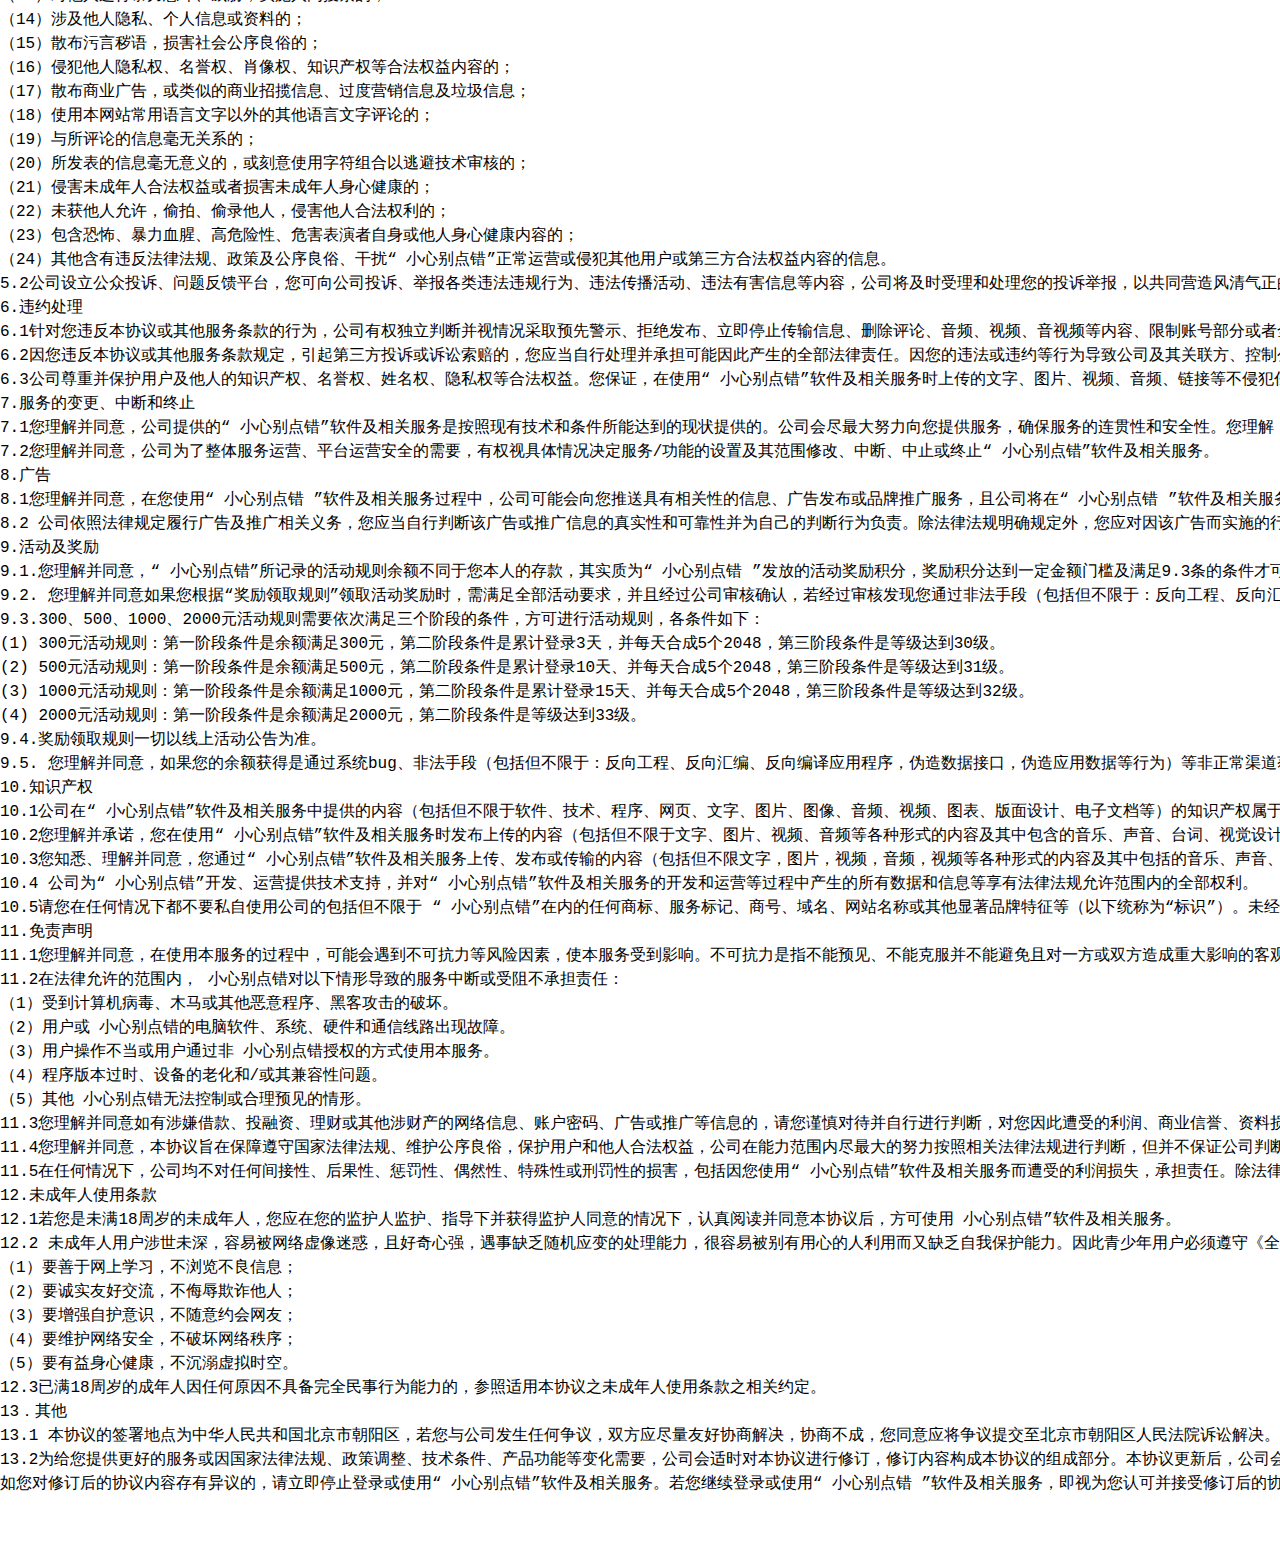
<file: user.html>
<!DOCTYPE html>
<html lang="en">

<head>
  <meta charset="UTF-8">
  <meta http-equiv="X-UA-Compatible" content="IE=edge">
  <meta name="viewport" content="width=device-width, initial-scale=1.0">
  <title>天天对对对</title>

  <!-- 
    - favicon
  -->
  <link rel="shortcut icon" href="./favicon.ico" type="image/svg+xml">

  <!-- 
    - custom css link
  -->
  <link rel="stylesheet" href="./assets/css/style.css">

  <!-- 
    - google font link
  -->
  <link rel="preconnect" href="https://fonts.googleapis.com">
  <link rel="preconnect" href="https://fonts.gstatic.com" crossorigin>
  <link
    href="https://fonts.googleapis.com/css2?family=Oxanium:wght@600;700;800&family=Poppins:wght@400;500;600;700;800;900&display=swap"
    rel="stylesheet">

  <!-- 
    - preload images
  -->
</head>

<body style="background-color: white;">
    <pre>
      用户协议
欢迎您使用“ 小心别点错”软件及相关服务！
“ 小心别点错 ”软件及相关服务向您提供的产品与服务，包括但不限于资讯提供、搜索等核心功能及其他功能。《“ 小心别点错”用户服务协议》（以下称“本协议”）是您与公司就您下载、安装、注册、登录、使用（以下统称“使用”）“ 小心别点错”软件，并获得“ 小心别点错”软件提供的相关服务所订立的协议。
小心别点错服务协议
1.导言
欢迎您使用“ 小心别点错”软件及相关服务！
北京鼎好飞创科技有限公司及其关联方为了更好地为您提供服务，请您在开始使用“ 小心别点错 ”软件及相关服务之前，认真阅读并充分理解本协议，特别是涉及免除或者限制责任的条款、权利许可和信息使用的条款、同意开通和使用特殊单项服务的条款、法律适用和争议解决条款等。 其中，免除或者限制责任条款等重要内容将以加粗形式提示您注意，您应重点阅读。
如您未满18周岁，请您在法定监护人陪同下仔细阅读并充分理解本协议，并征得法定监护人的同意后使用“ 小心别点错”软件及相关服务，并特别注意未成年人使用条款。
如您不同意本协议，这将导致公司无法为您提供完整的产品和服务，您也可以选择停止使用。如您自主选择同意或使用“ 小心别点错”软件及相关服务，则视为您已充分理解本协议，并同意作为本协议的一方当事人接受本协议以及其他与“ 小心别点错”软件及相关服务相关的协议和规则（包括但不限于《“ 小心别点错”隐私协议》）的约束。
公司有权依“ 小心别点错”软件及相关服务或运营的需要单方决定，安排或指定其关联公司、控制公司、继承公司或公司认可的第三方公司继续运营“ 小心别点错”软件。并且，就本协议项下涉及的某些服务，可能会由公司的关联公司、控制公司、继承公司或公司认可的第三方公司向您提供。您知晓并同意接受相关服务内容，即视为接受相关权利义务关系亦受本协议约束。
2. “ 小心别点错”软件及相关服务
2.1您使用“ 小心别点错”软件及相关服务，可以通过预装、公司已授权的第三方下载等方式获取“ 小心别点错”客户端应用程序
2.2公司可能为不同的终端设备开发不同的应用程序软件版本，您应当根据实际设备状况获取、下载、安装合适的版本。
2.3您可根据需要自行使用“ 小心别点错”软件及相关服务或更新“ 小心别点错”
版本，如您不再需要使用“ 小心别点错”软件及相关服务，您也可自行卸载相应的应用程序软件。
2.4为更好的提升用户体验及服务，公司将不定期提供“ 小心别点错”软件及相关服务的更新或改变（包括但不限于软件修改、升级、功能强化、开发新服务、软件替换等），您可根据需要自行选择是否更新相应的版本。为保证“ 小心别点错”软件及相关服务安全、提升用户服务，“ 小心别点错 ”软件及相关服务部分或全部更新后，公司将在可行情况下以适当方式（包括但不限于系统提示、公告、站内信等）提示您，您有权选择接受更新后版本；如您选择不作更新，则“ 小心别点错”软件及相关服务的部分功能将受到限制或不能正常使用。
2.5除非得到公司明示事先书面授权，您不得以任何形式对“ 小心别点错”软件及相关服务进行包括但不限于改编、复制、传播、垂直搜索、镜像或交易等未经授权的访问或使用。
2.6您理解，您使用“ 小心别点错”软件及相关服务需自行准备与软件及相关服务有关的终端设备，一旦您在您终端设备中打开“ 小心别点错”软件，即视为您使用“ 小心别点错”软件及相关服务。为充分实现“ 小心别点错”的全部功能，您可能需要将您的终端设备联网，您理解您应自行承担所需要的费用（如流量费、上网费等）。
2.7 您无需注册也可开始使用“ 小心别点错”软件及相关服务，但部分功能或服务可能会受到影响。同时，您也理解，为使您更好地使用“ 小心别点错”软件及相关服务，保障您的账号安全，某些功能和/或某些单项服务项目，如任务、活动服务等，要求您按照国家相关法律法规的规定，提供真实的身份信息实名注册并登录后方可使用。
3.“账号”与“密码安全”
3.1“ 小心别点错”软件及相关服务为您提供了注册通道，您有权选择合法的字符组合作为自己的账号，并自行设置符合安全要求的密码。用户设置的账号、密码是用户用以登录并以注册用户身份使用“ 小心别点错”软件及相关服务的凭证。
3.2账号注销
在需要终止使用“ 小心别点错”账号服务时，符合以下条件的，您可以申请注销您的“ 小心别点错”账号：
（1）您仅能申请注销您本人的账号，并依照“ 小心别点错 ”的流程进行注销；
（2）您仍应对您在注销账号前且使用“ 小心别点错 ”服务期间的行为承担相应责任；
（3）注销成功后，账号记录、功能等将无法恢复或提供。
3.3您理解并承诺，您所设置的账号不得违反国家法律法规，您的账号名称、头像等注册信息及其他个人信息中不得出现违法和不良信息，未经他人许可不得用他人名义（包括但不限于冒用他人姓名、名称、字号、头像等或采取其他足以让人引起混淆的方式）开设账号，不得恶意注册“ 小心别点错”账号（包括但不限于频繁注册、批量注册账号等行为）。您在账号注册及使用过程中需遵守相关法律法规，不得实施任何侵害国家利益、损害其他公民合法权益，有害社会道德风尚的行为。公司有权对您提交的注册信息进行审核。
3.4您在“ 小心别点错”中的注册账号仅限于您本人使用，未经公司书面同意，禁止以任何形式赠与、借用、出租、转让、售卖或以其他方式许可他人使用该账号。如果公司发现或者有合理理由认为使用者并非账号初始注册人，为保障账号安全，公司有权立即暂停或终止向该注册账号提供服务，并有权永久禁用该账号。
3.5您有责任维护个人账号、密码的安全性与保密性。当您使用完毕后，应安全退出。因您保管不当等自身原因或其他不可抗因素导致遭受盗号或密码丢失，您应对以注册账号名义所从事的活动承担全部法律责任，包括但不限于您在“ 小心别点错”软件及相关服务上进行的任何数据修改、言论发表、款项支付等操作行为可能引起的一切法律责任。
3.6依照国家法律法规的规定，为使用“ 小心别点错 ”软件及相关服务的部分功能，您需要填写真实的身份信息，请您按照相关法律规定完成实名认证，并注意及时更新上述相关信息。若您提交的材料或提供的信息不准确、不真实、不规范、不合法或者公司有理由怀疑为错误、不实或不合法的资料，则公司有权拒绝为您提供相关服务，您可能无法使用“ 小心别点错”软件及相关服务或在使用过程中部分功能受到限制。
3.7除自行注册“ 小心别点错”账号外，您也可选择实名注册的第三方软件或平台用户账号登录使用“ 小心别点错”软件及相关服务，但第三方软件或平台对此有限制或禁止的除外。当您以前述已有账号登录使用的，同样适用本协议中的相关条款。
3.8 您理解并同意，为了充分使用账号资源，如您在注册后长时间未使用，公司有权收回您的账号。如您的账号被收回，您可能无法通过您此前持有的账号登录并使用“ 小心别点错”软件及相关服务。
3.9如您的账号被收回，您可以通过注册新的账号登录、使用“ 小心别点错”软件及相关服务。您注册新账号并登录、使用的行为仍受到本协议相关条款的约束。
4.用户个人信息保护
公司与您一同致力于您个人信息的保护。保护用户个人信息是公司的基本原则之一，在使用“ 小心别点错”软件及相关服务的过程中，您可能需要提供您的个人信息（包括但不限于您的姓名、电话号码、位置信息、设备信息等），以便公司向您提供更好的服务和相应的技术支持。公司将依法保护您浏览、修改、删除相关个人信息以及撤回授权的权利，并将运用加密技术、匿名化处理等其他与“ 小心别点错”软件及相关服务相匹配的技术措施及其他安全措施保护您的个人信息。更多关于您个人信息保护的内容，请参看《 小心别点错小心别点错》。
5.用户行为规范
5.1用户行为要求
您应对您使用“ 小心别点错”软件及相关服务的行为负责，除非法律允许或者经公司事先书面许可，您使用“ 小心别点错”软件及相关服务不得具有下列行为：
5.1.1使用未经公司授权或许可的任何插件、外挂、系统或第三方工具对“ 小心别点错”软件及相关服务的正常运行进行干扰、破坏、修改或施加其他影响。
5.1.2利用或针对“ 小心别点错”软件及相关服务进行任何危害计算机网络安全的行为，包括但不限于：
（1）非法侵入网络、干扰网络正常功能、窃取网络数据等危害网络安全的活动；
（2）提供专门用于从事侵入网络、干扰网络正常功能及防护措施、窃取网络数据等危害网络安全活动的程序、工具；
（3）明知他人从事危害网络安全的活动的，为其提供技术支持、广告推广、支付结算等帮助；
（4）使用未经许可的数据或进入未经许可的服务器/账号；
（5）未经允许进入公众计算机网络或者他人计算机系统并删除、修改、增加存储信息；
（6）未经许可，企图探查、扫描、测试“ 小心别点错 ”系统或网络的弱点或其它实施破坏网络安全的行为；
（7）企图干涉、破坏“ 小心别点错”系统或网站的正常运行，故意传播恶意程序或病毒以及其他破坏干扰正常网络信息服务的行为；
（8）伪造TCP/IP数据包名称或部分名称；
（9）对“ 小心别点错”软件及相关服务进行反向工程、反向汇编、编译或者以其他方式尝试发现“ 小心别点错”软件及相关服务的源代码；
（10）恶意注册“ 小心别点错”账号，包括但不限于频繁、批量注册账号；恶意套现、作弊洗钱；
（11）违反法律法规、本协议、公司的相关规则及侵犯他人合法权益的其他行为。
5.1.3如果公司有理由认为您的行为违反或可能违反上述约定的，公司可独立进行判断并处理，且在任何时候有权在不事先通知的情况下终止向您提供服务，并依法追究相关责任。
5.2信息内容规范
5.2.1 您制作、发布、传播的信息应自觉遵守法律法规、社会主义制度、国家利益、公民合法权益、社会公共秩序、道德风尚和信息真实性等“七条底线”要求，否则公司有权立即采取相应处理措施。您同意并承诺不制作、复制、发布、传播下列信息：
（1）反对宪法确定的基本原则的；
（2）危害国家安全，泄露国家秘密的；
（3）颠覆国家政权，推翻社会主义制度，煽动分裂国家，破坏国家统一的；
（4）损害国家荣誉和利益的；
（5）宣扬恐怖主义、极端主义的；
（6）宣扬民族仇恨、民族歧视，破坏民族团结的；
（7）煽动地域歧视、地域仇恨的；
（8）破坏国家宗教政策，宣扬邪教和封建迷信的；
（9）编造、散布谣言、虚假信息，扰乱经济秩序和社会秩序、破坏社会稳定的；
（10）散布、传播淫秽、色情、赌博、暴力、凶杀、恐怖或者教唆犯罪的；
（11）危害网络安全、利用网络从事危害国家安全、荣誉和利益的；
（12）侮辱或者诽谤他人，侵害他人合法权益的；
（13）对他人进行暴力恐吓、威胁，实施人肉搜索的；
（14）涉及他人隐私、个人信息或资料的；
（15）散布污言秽语，损害社会公序良俗的；
（16）侵犯他人隐私权、名誉权、肖像权、知识产权等合法权益内容的；
（17）散布商业广告，或类似的商业招揽信息、过度营销信息及垃圾信息；
（18）使用本网站常用语言文字以外的其他语言文字评论的；
（19）与所评论的信息毫无关系的；
（20）所发表的信息毫无意义的，或刻意使用字符组合以逃避技术审核的；
（21）侵害未成年人合法权益或者损害未成年人身心健康的；
（22）未获他人允许，偷拍、偷录他人，侵害他人合法权利的；
（23）包含恐怖、暴力血腥、高危险性、危害表演者自身或他人身心健康内容的；
（24）其他含有违反法律法规、政策及公序良俗、干扰“ 小心别点错”正常运营或侵犯其他用户或第三方合法权益内容的信息。
5.2公司设立公众投诉、问题反馈平台，您可向公司投诉、举报各类违法违规行为、违法传播活动、违法有害信息等内容，公司将及时受理和处理您的投诉举报，以共同营造风清气正的网络空间。
6.违约处理
6.1针对您违反本协议或其他服务条款的行为，公司有权独立判断并视情况采取预先警示、拒绝发布、立即停止传输信息、删除评论、音频、视频、音视频等内容、限制账号部分或者全部功能直至终止提供服务、永久关闭账号等措施。公司有权公告处理结果，且有权根据实际情况决定是否恢复相关账号的使用。对涉嫌违反法律法规、涉嫌违法犯罪的行为，公司将保存有关记录，并有权依法向有关主管部门报告、配合有关主管部门调查、向公安机关报案等。对已删除内容公司有权不予恢复。
6.2因您违反本协议或其他服务条款规定，引起第三方投诉或诉讼索赔的，您应当自行处理并承担可能因此产生的全部法律责任。因您的违法或违约等行为导致公司及其关联方、控制公司、继承公司向任何第三方赔偿或遭受国家机关处罚的，您还应足额赔偿公司及其关联方、控制公司、继承公司因此遭受的全部损失。
6.3公司尊重并保护用户及他人的知识产权、名誉权、姓名权、隐私权等合法权益。您保证，在使用“ 小心别点错”软件及相关服务时上传的文字、图片、视频、音频、链接等不侵犯任何第三方的知识产权、名誉权、姓名权、隐私权等权利及合法权益。否则，公司有权在收到权利方或者相关方通知的情况下移除该涉嫌侵权内容。针对第三方提出的全部权利主张，您应自行处理并承担可能因此产生的全部法律责任；如因您的侵权行为导致公司及其关联方、控制公司、继承公司遭受损失的（包括但不限于经济、商誉等损失），您还应足额赔偿公司及其关联方、控制公司、继承公司遭受的全部损失。
7.服务的变更、中断和终止
7.1您理解并同意，公司提供的“ 小心别点错”软件及相关服务是按照现有技术和条件所能达到的现状提供的。公司会尽最大努力向您提供服务，确保服务的连贯性和安全性。您理解，公司不能随时或始终预见和防范法律、技术以及其他风险，包括但不限于不可抗力、网络原因、第三方服务瑕疵、第三方网站等原因可能导致的服务中断、不能正常使用“ 小心别点错”软件及相关服务以及其他的损失和风险。
7.2您理解并同意，公司为了整体服务运营、平台运营安全的需要，有权视具体情况决定服务/功能的设置及其范围修改、中断、中止或终止“ 小心别点错”软件及相关服务。
8.广告
8.1您理解并同意，在您使用“ 小心别点错 ”软件及相关服务过程中，公司可能会向您推送具有相关性的信息、广告发布或品牌推广服务，且公司将在“ 小心别点错 ”软件及相关服务中展示“ 小心别点错 ”软件及相关服务和/或第三方供应商、合作伙伴的商业广告、推广或信息（包括商业或非商业信息）。
8.2 公司依照法律规定履行广告及推广相关义务，您应当自行判断该广告或推广信息的真实性和可靠性并为自己的判断行为负责。除法律法规明确规定外，您应对因该广告而实施的行为负责。
9.活动及奖励
9.1.您理解并同意，“ 小心别点错”所记录的活动规则余额不同于您本人的存款，其实质为“ 小心别点错 ”发放的活动奖励积分，奖励积分达到一定金额门槛及满足9.3条的条件才可以活动规则。
9.2. 您理解并同意如果您根据“奖励领取规则”领取活动奖励时，需满足全部活动要求，并且经过公司审核确认，若经过审核发现您通过非法手段（包括但不限于：反向工程、反向汇编、反向编译应用程序，伪造数据接口，伪造应用数据等行为）完成活动要求并领取奖励，“小心别点错”有权拒绝您相关奖励的领取，并将会对账户进行处理，严重时有权封停账户。
9.3.300、500、1000、2000元活动规则需要依次满足三个阶段的条件，方可进行活动规则，各条件如下：
(1) 300元活动规则：第一阶段条件是余额满足300元，第二阶段条件是累计登录3天，并每天合成5个2048，第三阶段条件是等级达到30级。
(2) 500元活动规则：第一阶段条件是余额满足500元，第二阶段条件是累计登录10天、并每天合成5个2048，第三阶段条件是等级达到31级。
(3) 1000元活动规则：第一阶段条件是余额满足1000元，第二阶段条件是累计登录15天、并每天合成5个2048，第三阶段条件是等级达到32级。
(4) 2000元活动规则：第一阶段条件是余额满足2000元，第二阶段条件是等级达到33级。
9.4.奖励领取规则一切以线上活动公告为准。
9.5. 您理解并同意，如果您的余额获得是通过系统bug、非法手段（包括但不限于：反向工程、反向汇编、反向编译应用程序，伪造数据接口，伪造应用数据等行为）等非正常渠道获得，“小心别点错”有权拒绝您以后的相关活动奖励领取，并将会对账户进行处理，严重时有权封停账户。
10.知识产权
10.1公司在“ 小心别点错”软件及相关服务中提供的内容（包括但不限于软件、技术、程序、网页、文字、图片、图像、音频、视频、图表、版面设计、电子文档等）的知识产权属于公司所有。公司提供“ 小心别点错”及相关服务时所依托的软件的著作权、专利权及其他知识产权均归公司所有。未经公司许可，任何人不得擅自使用（包括但不限于通过任何机器人、程序或设备监视、复制、传播、展示、镜像、上载、下载）“ 小心别点错”软件及相关服务中的内容。
10.2您理解并承诺，您在使用“ 小心别点错”软件及相关服务时发布上传的内容（包括但不限于文字、图片、视频、音频等各种形式的内容及其中包含的音乐、声音、台词、视觉设计等所有组成部分）均由您原创或已获合法授权（且含转授权）。您通过“ 小心别点错”上传、发布所产生内容的知识产权归属您或原始著作权人所有。
10.3您知悉、理解并同意，您通过“ 小心别点错”软件及相关服务上传、发布或传输的内容（包括但不限文字，图片，视频，音频，视频等各种形式的内容及其中包括的音乐、声音、台词、视觉设计、对话等所有组成部分），您授予公司及其关联方、控制公司、继承公司一项全球范围内、免费、非独家、可再许可（通过多层次）的权利（包括但不限于复制权、翻译权、汇编权、信息网络传播权、改编权、制作衍生品、表演和展示等权利），使用范围包括但不限于在当前或其他网站、应用程序、产品或终端设备等。您在此确认并同意，上述授予的权利包括在与上述内容、“ 小心别点错”软件及相关服务、公司和/或公司品牌有关的任何宣传、推广、广告、营销和/或研究中使用和以其他方式开发内容（全部或部分）的权利和许可。为避免疑义，您理解并同意，上述授予的权利包括使用、复制和展示您拥有或被许可使用并植入内容中的个人形象、肖像、姓名、商标、服务标志、品牌、名称、标识和公司标记（如有）以及任何其他品牌、营销或推广资产、物料、素材等的权利和许可。
10.4 公司为“ 小心别点错”开发、运营提供技术支持，并对“ 小心别点错”软件及相关服务的开发和运营等过程中产生的所有数据和信息等享有法律法规允许范围内的全部权利。
10.5请您在任何情况下都不要私自使用公司的包括但不限于 “ 小心别点错”在内的任何商标、服务标记、商号、域名、网站名称或其他显著品牌特征等（以下统称为“标识”）。未经公司事先书面同意，您不得将本条款前述标识以单独或结合任何方式展示、使用或申请注册商标、进行域名注册等，也不得实施向他人明示或暗示有权展示、使用、或其他有权处理该些标识的行为。由于您违反本协议使用公司上述商标、标识等给公司或他人造成损失的，由您承担全部法律责任。
11.免责声明
11.1您理解并同意，在使用本服务的过程中，可能会遇到不可抗力等风险因素，使本服务受到影响。不可抗力是指不能预见、不能克服并不能避免且对一方或双方造成重大影响的客观事件，包括但不限于自然灾害如洪水、地震、瘟疫流行和风暴等以及社会事件如战争、动乱、政府行为等。出现上述情况时， 小心别点错将努力在第一时间与相关单位配合，争取及时进行处理，但是由此给您造成的损失 小心别点错在法律允许的范围内免责。
11.2在法律允许的范围内， 小心别点错对以下情形导致的服务中断或受阻不承担责任：
（1）受到计算机病毒、木马或其他恶意程序、黑客攻击的破坏。
（2）用户或 小心别点错的电脑软件、系统、硬件和通信线路出现故障。
（3）用户操作不当或用户通过非 小心别点错授权的方式使用本服务。
（4）程序版本过时、设备的老化和/或其兼容性问题。
（5）其他 小心别点错无法控制或合理预见的情形。
11.3您理解并同意如有涉嫌借款、投融资、理财或其他涉财产的网络信息、账户密码、广告或推广等信息的，请您谨慎对待并自行进行判断，对您因此遭受的利润、商业信誉、资料损失或其他有形或无形损失，公司不承担任何直接、间接、附带、特别、衍生性或惩罚性的赔偿责任。
11.4您理解并同意，本协议旨在保障遵守国家法律法规、维护公序良俗，保护用户和他人合法权益，公司在能力范围内尽最大的努力按照相关法律法规进行判断，但并不保证公司判断完全与司法机关、行政机关的判断一致，如因此产生的后果您已经理解并同意自行承担。
11.5在任何情况下，公司均不对任何间接性、后果性、惩罚性、偶然性、特殊性或刑罚性的损害，包括因您使用“ 小心别点错”软件及相关服务而遭受的利润损失，承担责任。除法律法规另有明确规定外，公司对您承担的全部责任，无论因何原因或何种行为方式，始终不超过您因使用“ 小心别点错”软件及相关服务期间而支付给公司的费用（如有）。
12.未成年人使用条款
12.1若您是未满18周岁的未成年人，您应在您的监护人监护、指导下并获得监护人同意的情况下，认真阅读并同意本协议后，方可使用 小心别点错”软件及相关服务。
12.2 未成年人用户涉世未深，容易被网络虚像迷惑，且好奇心强，遇事缺乏随机应变的处理能力，很容易被别有用心的人利用而又缺乏自我保护能力。因此青少年用户必须遵守《全国青少年网络文明公约》：
（1）要善于网上学习，不浏览不良信息；
（2）要诚实友好交流，不侮辱欺诈他人；
（3）要增强自护意识，不随意约会网友；
（4）要维护网络安全，不破坏网络秩序；
（5）要有益身心健康，不沉溺虚拟时空。
12.3已满18周岁的成年人因任何原因不具备完全民事行为能力的，参照适用本协议之未成年人使用条款之相关约定。
13．其他
13.1 本协议的签署地点为中华人民共和国北京市朝阳区，若您与公司发生任何争议，双方应尽量友好协商解决，协商不成，您同意应将争议提交至北京市朝阳区人民法院诉讼解决。
13.2为给您提供更好的服务或因国家法律法规、政策调整、技术条件、产品功能等变化需要，公司会适时对本协议进行修订，修订内容构成本协议的组成部分。本协议更新后，公司会在“ 小心别点错”发出更新版本，并在更新后的条款生效前通过公告或其他适当的方式提醒您更新的内容，以便您及时了解本协议的最新版本，您也可以在网站首页或软件设置页面查阅最新版本的协议条款。如您继续使用“ 小心别点错”软件及相关服务，即表示您已同意接受修订后的本协议内容。
如您对修订后的协议内容存有异议的，请立即停止登录或使用“ 小心别点错”软件及相关服务。若您继续登录或使用“ 小心别点错 ”软件及相关服务，即视为您认可并接受修订后的协议内容。


</pre>

</body>

</html>
</file>
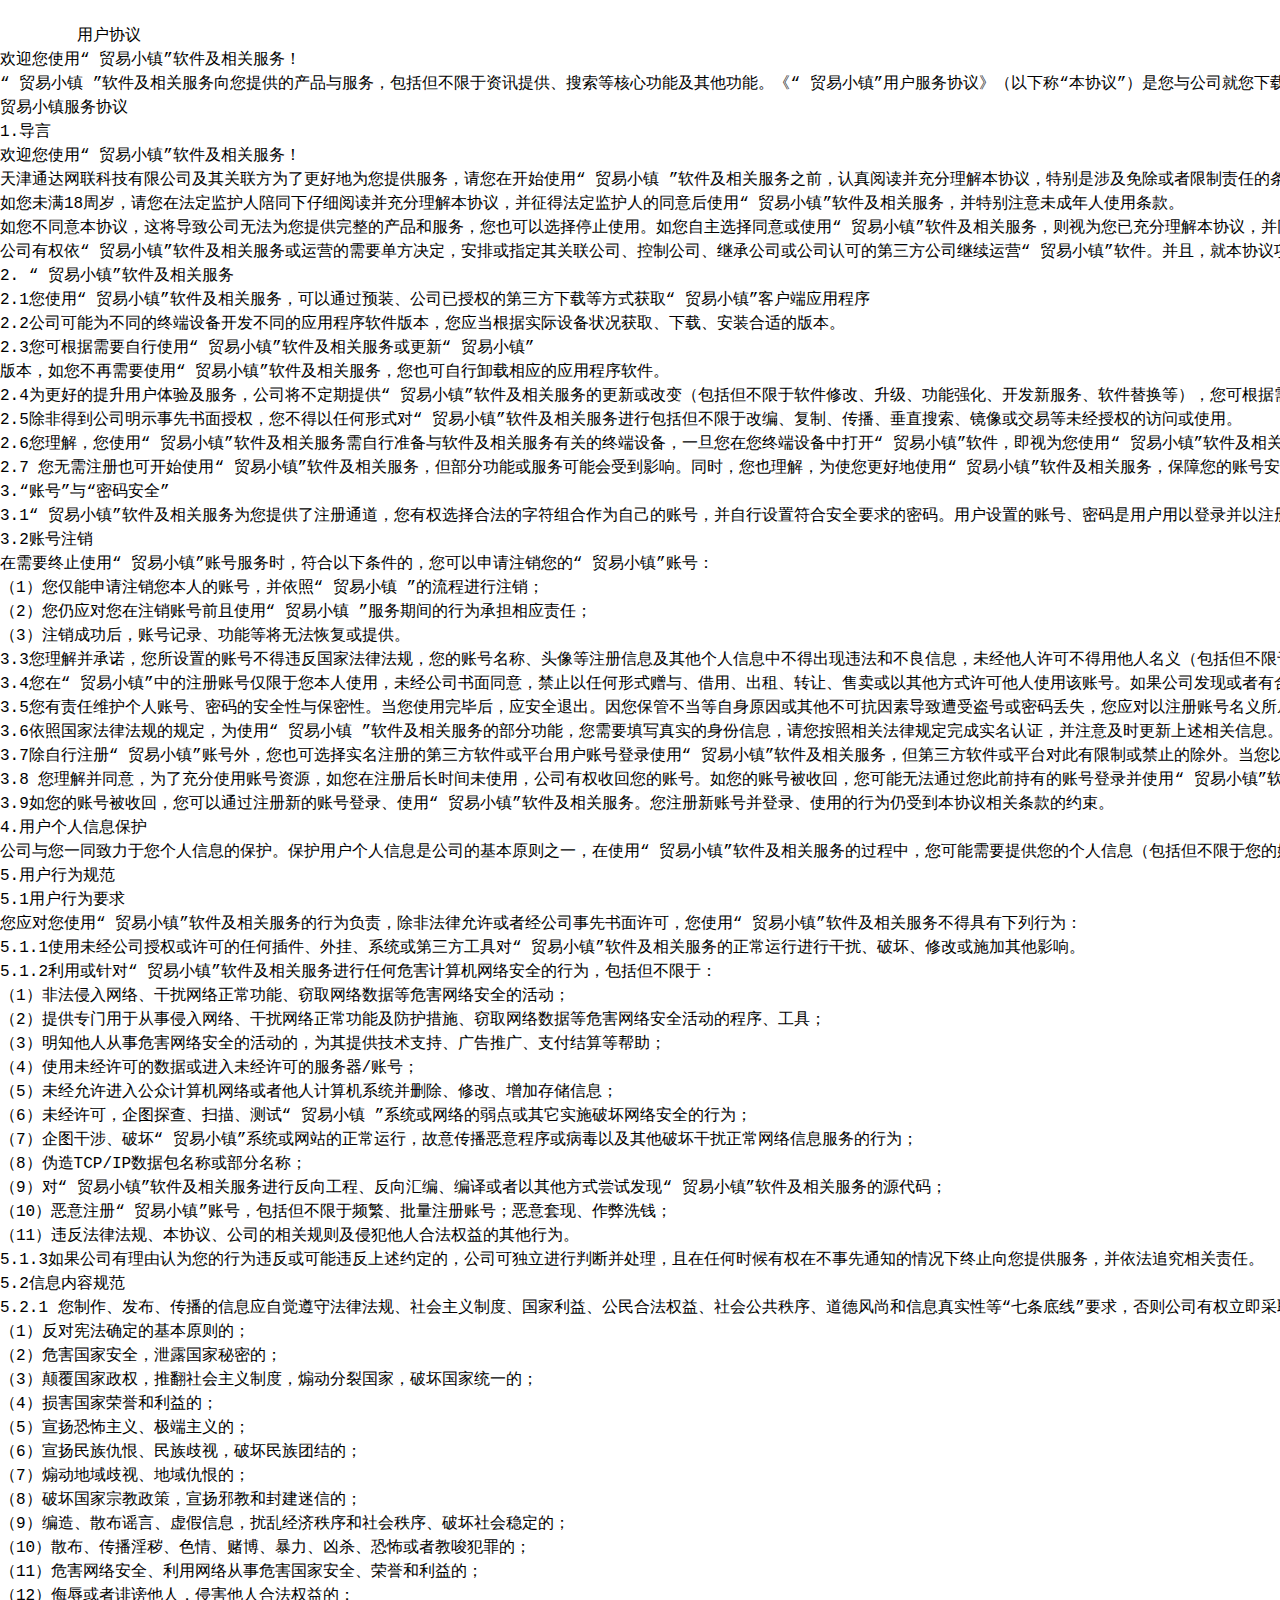
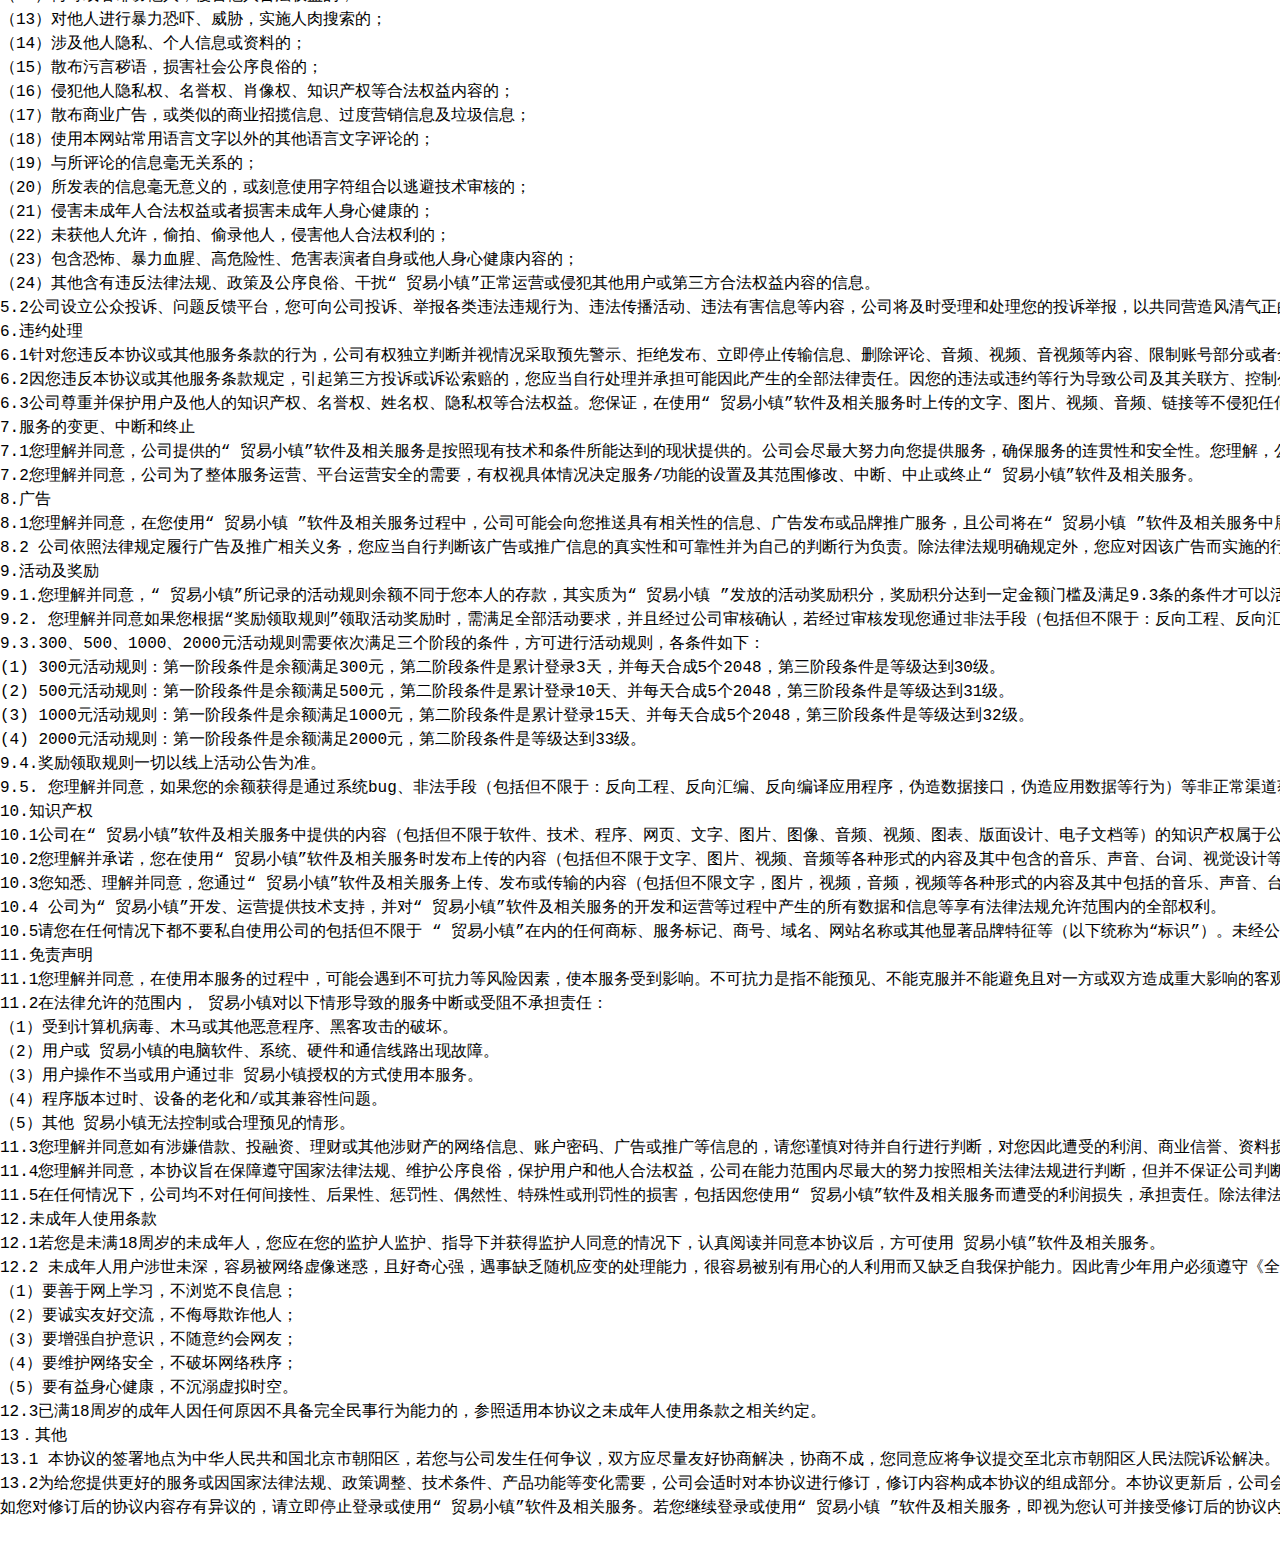
<file: user1.html>
<!DOCTYPE html>
<html lang="en">

<head>
  <meta charset="UTF-8">
  <meta http-equiv="X-UA-Compatible" content="IE=edge">
  <meta name="viewport" content="width=device-width, initial-scale=1.0">
  <title>天天对对对</title>

  <!-- 
    - favicon
  -->
  <link rel="shortcut icon" href="./favicon.ico" type="image/svg+xml">

  <!-- 
    - custom css link
  -->
  <link rel="stylesheet" href="./assets/css/style.css">

  <!-- 
    - google font link
  -->
  <link rel="preconnect" href="https://fonts.googleapis.com">
  <link rel="preconnect" href="https://fonts.gstatic.com" crossorigin>
  <link
    href="https://fonts.googleapis.com/css2?family=Oxanium:wght@600;700;800&family=Poppins:wght@400;500;600;700;800;900&display=swap"
    rel="stylesheet">

  <!-- 
    - preload images
  -->
</head>

<body style="background-color: white;">
    <pre> 
        用户协议
欢迎您使用“ 贸易小镇”软件及相关服务！
“ 贸易小镇 ”软件及相关服务向您提供的产品与服务，包括但不限于资讯提供、搜索等核心功能及其他功能。《“ 贸易小镇”用户服务协议》（以下称“本协议”）是您与公司就您下载、安装、注册、登录、使用（以下统称“使用”）“ 贸易小镇”软件，并获得“ 贸易小镇”软件提供的相关服务所订立的协议。
贸易小镇服务协议
1.导言
欢迎您使用“ 贸易小镇”软件及相关服务！
天津通达网联科技有限公司及其关联方为了更好地为您提供服务，请您在开始使用“ 贸易小镇 ”软件及相关服务之前，认真阅读并充分理解本协议，特别是涉及免除或者限制责任的条款、权利许可和信息使用的条款、同意开通和使用特殊单项服务的条款、法律适用和争议解决条款等。 其中，免除或者限制责任条款等重要内容将以加粗形式提示您注意，您应重点阅读。
如您未满18周岁，请您在法定监护人陪同下仔细阅读并充分理解本协议，并征得法定监护人的同意后使用“ 贸易小镇”软件及相关服务，并特别注意未成年人使用条款。
如您不同意本协议，这将导致公司无法为您提供完整的产品和服务，您也可以选择停止使用。如您自主选择同意或使用“ 贸易小镇”软件及相关服务，则视为您已充分理解本协议，并同意作为本协议的一方当事人接受本协议以及其他与“ 贸易小镇”软件及相关服务相关的协议和规则（包括但不限于《“ 贸易小镇”隐私协议》）的约束。
公司有权依“ 贸易小镇”软件及相关服务或运营的需要单方决定，安排或指定其关联公司、控制公司、继承公司或公司认可的第三方公司继续运营“ 贸易小镇”软件。并且，就本协议项下涉及的某些服务，可能会由公司的关联公司、控制公司、继承公司或公司认可的第三方公司向您提供。您知晓并同意接受相关服务内容，即视为接受相关权利义务关系亦受本协议约束。
2. “ 贸易小镇”软件及相关服务
2.1您使用“ 贸易小镇”软件及相关服务，可以通过预装、公司已授权的第三方下载等方式获取“ 贸易小镇”客户端应用程序
2.2公司可能为不同的终端设备开发不同的应用程序软件版本，您应当根据实际设备状况获取、下载、安装合适的版本。
2.3您可根据需要自行使用“ 贸易小镇”软件及相关服务或更新“ 贸易小镇”
版本，如您不再需要使用“ 贸易小镇”软件及相关服务，您也可自行卸载相应的应用程序软件。
2.4为更好的提升用户体验及服务，公司将不定期提供“ 贸易小镇”软件及相关服务的更新或改变（包括但不限于软件修改、升级、功能强化、开发新服务、软件替换等），您可根据需要自行选择是否更新相应的版本。为保证“ 贸易小镇”软件及相关服务安全、提升用户服务，“ 贸易小镇 ”软件及相关服务部分或全部更新后，公司将在可行情况下以适当方式（包括但不限于系统提示、公告、站内信等）提示您，您有权选择接受更新后版本；如您选择不作更新，则“ 贸易小镇”软件及相关服务的部分功能将受到限制或不能正常使用。
2.5除非得到公司明示事先书面授权，您不得以任何形式对“ 贸易小镇”软件及相关服务进行包括但不限于改编、复制、传播、垂直搜索、镜像或交易等未经授权的访问或使用。
2.6您理解，您使用“ 贸易小镇”软件及相关服务需自行准备与软件及相关服务有关的终端设备，一旦您在您终端设备中打开“ 贸易小镇”软件，即视为您使用“ 贸易小镇”软件及相关服务。为充分实现“ 贸易小镇”的全部功能，您可能需要将您的终端设备联网，您理解您应自行承担所需要的费用（如流量费、上网费等）。
2.7 您无需注册也可开始使用“ 贸易小镇”软件及相关服务，但部分功能或服务可能会受到影响。同时，您也理解，为使您更好地使用“ 贸易小镇”软件及相关服务，保障您的账号安全，某些功能和/或某些单项服务项目，如任务、活动服务等，要求您按照国家相关法律法规的规定，提供真实的身份信息实名注册并登录后方可使用。
3.“账号”与“密码安全”
3.1“ 贸易小镇”软件及相关服务为您提供了注册通道，您有权选择合法的字符组合作为自己的账号，并自行设置符合安全要求的密码。用户设置的账号、密码是用户用以登录并以注册用户身份使用“ 贸易小镇”软件及相关服务的凭证。
3.2账号注销
在需要终止使用“ 贸易小镇”账号服务时，符合以下条件的，您可以申请注销您的“ 贸易小镇”账号：
（1）您仅能申请注销您本人的账号，并依照“ 贸易小镇 ”的流程进行注销；
（2）您仍应对您在注销账号前且使用“ 贸易小镇 ”服务期间的行为承担相应责任；
（3）注销成功后，账号记录、功能等将无法恢复或提供。
3.3您理解并承诺，您所设置的账号不得违反国家法律法规，您的账号名称、头像等注册信息及其他个人信息中不得出现违法和不良信息，未经他人许可不得用他人名义（包括但不限于冒用他人姓名、名称、字号、头像等或采取其他足以让人引起混淆的方式）开设账号，不得恶意注册“ 贸易小镇”账号（包括但不限于频繁注册、批量注册账号等行为）。您在账号注册及使用过程中需遵守相关法律法规，不得实施任何侵害国家利益、损害其他公民合法权益，有害社会道德风尚的行为。公司有权对您提交的注册信息进行审核。
3.4您在“ 贸易小镇”中的注册账号仅限于您本人使用，未经公司书面同意，禁止以任何形式赠与、借用、出租、转让、售卖或以其他方式许可他人使用该账号。如果公司发现或者有合理理由认为使用者并非账号初始注册人，为保障账号安全，公司有权立即暂停或终止向该注册账号提供服务，并有权永久禁用该账号。
3.5您有责任维护个人账号、密码的安全性与保密性。当您使用完毕后，应安全退出。因您保管不当等自身原因或其他不可抗因素导致遭受盗号或密码丢失，您应对以注册账号名义所从事的活动承担全部法律责任，包括但不限于您在“ 贸易小镇”软件及相关服务上进行的任何数据修改、言论发表、款项支付等操作行为可能引起的一切法律责任。
3.6依照国家法律法规的规定，为使用“ 贸易小镇 ”软件及相关服务的部分功能，您需要填写真实的身份信息，请您按照相关法律规定完成实名认证，并注意及时更新上述相关信息。若您提交的材料或提供的信息不准确、不真实、不规范、不合法或者公司有理由怀疑为错误、不实或不合法的资料，则公司有权拒绝为您提供相关服务，您可能无法使用“ 贸易小镇”软件及相关服务或在使用过程中部分功能受到限制。
3.7除自行注册“ 贸易小镇”账号外，您也可选择实名注册的第三方软件或平台用户账号登录使用“ 贸易小镇”软件及相关服务，但第三方软件或平台对此有限制或禁止的除外。当您以前述已有账号登录使用的，同样适用本协议中的相关条款。
3.8 您理解并同意，为了充分使用账号资源，如您在注册后长时间未使用，公司有权收回您的账号。如您的账号被收回，您可能无法通过您此前持有的账号登录并使用“ 贸易小镇”软件及相关服务。
3.9如您的账号被收回，您可以通过注册新的账号登录、使用“ 贸易小镇”软件及相关服务。您注册新账号并登录、使用的行为仍受到本协议相关条款的约束。
4.用户个人信息保护
公司与您一同致力于您个人信息的保护。保护用户个人信息是公司的基本原则之一，在使用“ 贸易小镇”软件及相关服务的过程中，您可能需要提供您的个人信息（包括但不限于您的姓名、电话号码、位置信息、设备信息等），以便公司向您提供更好的服务和相应的技术支持。公司将依法保护您浏览、修改、删除相关个人信息以及撤回授权的权利，并将运用加密技术、匿名化处理等其他与“ 贸易小镇”软件及相关服务相匹配的技术措施及其他安全措施保护您的个人信息。更多关于您个人信息保护的内容，请参看《 贸易小镇贸易小镇》。
5.用户行为规范
5.1用户行为要求
您应对您使用“ 贸易小镇”软件及相关服务的行为负责，除非法律允许或者经公司事先书面许可，您使用“ 贸易小镇”软件及相关服务不得具有下列行为：
5.1.1使用未经公司授权或许可的任何插件、外挂、系统或第三方工具对“ 贸易小镇”软件及相关服务的正常运行进行干扰、破坏、修改或施加其他影响。
5.1.2利用或针对“ 贸易小镇”软件及相关服务进行任何危害计算机网络安全的行为，包括但不限于：
（1）非法侵入网络、干扰网络正常功能、窃取网络数据等危害网络安全的活动；
（2）提供专门用于从事侵入网络、干扰网络正常功能及防护措施、窃取网络数据等危害网络安全活动的程序、工具；
（3）明知他人从事危害网络安全的活动的，为其提供技术支持、广告推广、支付结算等帮助；
（4）使用未经许可的数据或进入未经许可的服务器/账号；
（5）未经允许进入公众计算机网络或者他人计算机系统并删除、修改、增加存储信息；
（6）未经许可，企图探查、扫描、测试“ 贸易小镇 ”系统或网络的弱点或其它实施破坏网络安全的行为；
（7）企图干涉、破坏“ 贸易小镇”系统或网站的正常运行，故意传播恶意程序或病毒以及其他破坏干扰正常网络信息服务的行为；
（8）伪造TCP/IP数据包名称或部分名称；
（9）对“ 贸易小镇”软件及相关服务进行反向工程、反向汇编、编译或者以其他方式尝试发现“ 贸易小镇”软件及相关服务的源代码；
（10）恶意注册“ 贸易小镇”账号，包括但不限于频繁、批量注册账号；恶意套现、作弊洗钱；
（11）违反法律法规、本协议、公司的相关规则及侵犯他人合法权益的其他行为。
5.1.3如果公司有理由认为您的行为违反或可能违反上述约定的，公司可独立进行判断并处理，且在任何时候有权在不事先通知的情况下终止向您提供服务，并依法追究相关责任。
5.2信息内容规范
5.2.1 您制作、发布、传播的信息应自觉遵守法律法规、社会主义制度、国家利益、公民合法权益、社会公共秩序、道德风尚和信息真实性等“七条底线”要求，否则公司有权立即采取相应处理措施。您同意并承诺不制作、复制、发布、传播下列信息：
（1）反对宪法确定的基本原则的；
（2）危害国家安全，泄露国家秘密的；
（3）颠覆国家政权，推翻社会主义制度，煽动分裂国家，破坏国家统一的；
（4）损害国家荣誉和利益的；
（5）宣扬恐怖主义、极端主义的；
（6）宣扬民族仇恨、民族歧视，破坏民族团结的；
（7）煽动地域歧视、地域仇恨的；
（8）破坏国家宗教政策，宣扬邪教和封建迷信的；
（9）编造、散布谣言、虚假信息，扰乱经济秩序和社会秩序、破坏社会稳定的；
（10）散布、传播淫秽、色情、赌博、暴力、凶杀、恐怖或者教唆犯罪的；
（11）危害网络安全、利用网络从事危害国家安全、荣誉和利益的；
（12）侮辱或者诽谤他人，侵害他人合法权益的；
（13）对他人进行暴力恐吓、威胁，实施人肉搜索的；
（14）涉及他人隐私、个人信息或资料的；
（15）散布污言秽语，损害社会公序良俗的；
（16）侵犯他人隐私权、名誉权、肖像权、知识产权等合法权益内容的；
（17）散布商业广告，或类似的商业招揽信息、过度营销信息及垃圾信息；
（18）使用本网站常用语言文字以外的其他语言文字评论的；
（19）与所评论的信息毫无关系的；
（20）所发表的信息毫无意义的，或刻意使用字符组合以逃避技术审核的；
（21）侵害未成年人合法权益或者损害未成年人身心健康的；
（22）未获他人允许，偷拍、偷录他人，侵害他人合法权利的；
（23）包含恐怖、暴力血腥、高危险性、危害表演者自身或他人身心健康内容的；
（24）其他含有违反法律法规、政策及公序良俗、干扰“ 贸易小镇”正常运营或侵犯其他用户或第三方合法权益内容的信息。
5.2公司设立公众投诉、问题反馈平台，您可向公司投诉、举报各类违法违规行为、违法传播活动、违法有害信息等内容，公司将及时受理和处理您的投诉举报，以共同营造风清气正的网络空间。
6.违约处理
6.1针对您违反本协议或其他服务条款的行为，公司有权独立判断并视情况采取预先警示、拒绝发布、立即停止传输信息、删除评论、音频、视频、音视频等内容、限制账号部分或者全部功能直至终止提供服务、永久关闭账号等措施。公司有权公告处理结果，且有权根据实际情况决定是否恢复相关账号的使用。对涉嫌违反法律法规、涉嫌违法犯罪的行为，公司将保存有关记录，并有权依法向有关主管部门报告、配合有关主管部门调查、向公安机关报案等。对已删除内容公司有权不予恢复。
6.2因您违反本协议或其他服务条款规定，引起第三方投诉或诉讼索赔的，您应当自行处理并承担可能因此产生的全部法律责任。因您的违法或违约等行为导致公司及其关联方、控制公司、继承公司向任何第三方赔偿或遭受国家机关处罚的，您还应足额赔偿公司及其关联方、控制公司、继承公司因此遭受的全部损失。
6.3公司尊重并保护用户及他人的知识产权、名誉权、姓名权、隐私权等合法权益。您保证，在使用“ 贸易小镇”软件及相关服务时上传的文字、图片、视频、音频、链接等不侵犯任何第三方的知识产权、名誉权、姓名权、隐私权等权利及合法权益。否则，公司有权在收到权利方或者相关方通知的情况下移除该涉嫌侵权内容。针对第三方提出的全部权利主张，您应自行处理并承担可能因此产生的全部法律责任；如因您的侵权行为导致公司及其关联方、控制公司、继承公司遭受损失的（包括但不限于经济、商誉等损失），您还应足额赔偿公司及其关联方、控制公司、继承公司遭受的全部损失。
7.服务的变更、中断和终止
7.1您理解并同意，公司提供的“ 贸易小镇”软件及相关服务是按照现有技术和条件所能达到的现状提供的。公司会尽最大努力向您提供服务，确保服务的连贯性和安全性。您理解，公司不能随时或始终预见和防范法律、技术以及其他风险，包括但不限于不可抗力、网络原因、第三方服务瑕疵、第三方网站等原因可能导致的服务中断、不能正常使用“ 贸易小镇”软件及相关服务以及其他的损失和风险。
7.2您理解并同意，公司为了整体服务运营、平台运营安全的需要，有权视具体情况决定服务/功能的设置及其范围修改、中断、中止或终止“ 贸易小镇”软件及相关服务。
8.广告
8.1您理解并同意，在您使用“ 贸易小镇 ”软件及相关服务过程中，公司可能会向您推送具有相关性的信息、广告发布或品牌推广服务，且公司将在“ 贸易小镇 ”软件及相关服务中展示“ 贸易小镇 ”软件及相关服务和/或第三方供应商、合作伙伴的商业广告、推广或信息（包括商业或非商业信息）。
8.2 公司依照法律规定履行广告及推广相关义务，您应当自行判断该广告或推广信息的真实性和可靠性并为自己的判断行为负责。除法律法规明确规定外，您应对因该广告而实施的行为负责。
9.活动及奖励
9.1.您理解并同意，“ 贸易小镇”所记录的活动规则余额不同于您本人的存款，其实质为“ 贸易小镇 ”发放的活动奖励积分，奖励积分达到一定金额门槛及满足9.3条的条件才可以活动规则。
9.2. 您理解并同意如果您根据“奖励领取规则”领取活动奖励时，需满足全部活动要求，并且经过公司审核确认，若经过审核发现您通过非法手段（包括但不限于：反向工程、反向汇编、反向编译应用程序，伪造数据接口，伪造应用数据等行为）完成活动要求并领取奖励，“贸易小镇”有权拒绝您相关奖励的领取，并将会对账户进行处理，严重时有权封停账户。
9.3.300、500、1000、2000元活动规则需要依次满足三个阶段的条件，方可进行活动规则，各条件如下：
(1) 300元活动规则：第一阶段条件是余额满足300元，第二阶段条件是累计登录3天，并每天合成5个2048，第三阶段条件是等级达到30级。
(2) 500元活动规则：第一阶段条件是余额满足500元，第二阶段条件是累计登录10天、并每天合成5个2048，第三阶段条件是等级达到31级。
(3) 1000元活动规则：第一阶段条件是余额满足1000元，第二阶段条件是累计登录15天、并每天合成5个2048，第三阶段条件是等级达到32级。
(4) 2000元活动规则：第一阶段条件是余额满足2000元，第二阶段条件是等级达到33级。
9.4.奖励领取规则一切以线上活动公告为准。
9.5. 您理解并同意，如果您的余额获得是通过系统bug、非法手段（包括但不限于：反向工程、反向汇编、反向编译应用程序，伪造数据接口，伪造应用数据等行为）等非正常渠道获得，“贸易小镇”有权拒绝您以后的相关活动奖励领取，并将会对账户进行处理，严重时有权封停账户。
10.知识产权
10.1公司在“ 贸易小镇”软件及相关服务中提供的内容（包括但不限于软件、技术、程序、网页、文字、图片、图像、音频、视频、图表、版面设计、电子文档等）的知识产权属于公司所有。公司提供“ 贸易小镇”及相关服务时所依托的软件的著作权、专利权及其他知识产权均归公司所有。未经公司许可，任何人不得擅自使用（包括但不限于通过任何机器人、程序或设备监视、复制、传播、展示、镜像、上载、下载）“ 贸易小镇”软件及相关服务中的内容。
10.2您理解并承诺，您在使用“ 贸易小镇”软件及相关服务时发布上传的内容（包括但不限于文字、图片、视频、音频等各种形式的内容及其中包含的音乐、声音、台词、视觉设计等所有组成部分）均由您原创或已获合法授权（且含转授权）。您通过“ 贸易小镇”上传、发布所产生内容的知识产权归属您或原始著作权人所有。
10.3您知悉、理解并同意，您通过“ 贸易小镇”软件及相关服务上传、发布或传输的内容（包括但不限文字，图片，视频，音频，视频等各种形式的内容及其中包括的音乐、声音、台词、视觉设计、对话等所有组成部分），您授予公司及其关联方、控制公司、继承公司一项全球范围内、免费、非独家、可再许可（通过多层次）的权利（包括但不限于复制权、翻译权、汇编权、信息网络传播权、改编权、制作衍生品、表演和展示等权利），使用范围包括但不限于在当前或其他网站、应用程序、产品或终端设备等。您在此确认并同意，上述授予的权利包括在与上述内容、“ 贸易小镇”软件及相关服务、公司和/或公司品牌有关的任何宣传、推广、广告、营销和/或研究中使用和以其他方式开发内容（全部或部分）的权利和许可。为避免疑义，您理解并同意，上述授予的权利包括使用、复制和展示您拥有或被许可使用并植入内容中的个人形象、肖像、姓名、商标、服务标志、品牌、名称、标识和公司标记（如有）以及任何其他品牌、营销或推广资产、物料、素材等的权利和许可。
10.4 公司为“ 贸易小镇”开发、运营提供技术支持，并对“ 贸易小镇”软件及相关服务的开发和运营等过程中产生的所有数据和信息等享有法律法规允许范围内的全部权利。
10.5请您在任何情况下都不要私自使用公司的包括但不限于 “ 贸易小镇”在内的任何商标、服务标记、商号、域名、网站名称或其他显著品牌特征等（以下统称为“标识”）。未经公司事先书面同意，您不得将本条款前述标识以单独或结合任何方式展示、使用或申请注册商标、进行域名注册等，也不得实施向他人明示或暗示有权展示、使用、或其他有权处理该些标识的行为。由于您违反本协议使用公司上述商标、标识等给公司或他人造成损失的，由您承担全部法律责任。
11.免责声明
11.1您理解并同意，在使用本服务的过程中，可能会遇到不可抗力等风险因素，使本服务受到影响。不可抗力是指不能预见、不能克服并不能避免且对一方或双方造成重大影响的客观事件，包括但不限于自然灾害如洪水、地震、瘟疫流行和风暴等以及社会事件如战争、动乱、政府行为等。出现上述情况时， 贸易小镇将努力在第一时间与相关单位配合，争取及时进行处理，但是由此给您造成的损失 贸易小镇在法律允许的范围内免责。
11.2在法律允许的范围内， 贸易小镇对以下情形导致的服务中断或受阻不承担责任：
（1）受到计算机病毒、木马或其他恶意程序、黑客攻击的破坏。
（2）用户或 贸易小镇的电脑软件、系统、硬件和通信线路出现故障。
（3）用户操作不当或用户通过非 贸易小镇授权的方式使用本服务。
（4）程序版本过时、设备的老化和/或其兼容性问题。
（5）其他 贸易小镇无法控制或合理预见的情形。
11.3您理解并同意如有涉嫌借款、投融资、理财或其他涉财产的网络信息、账户密码、广告或推广等信息的，请您谨慎对待并自行进行判断，对您因此遭受的利润、商业信誉、资料损失或其他有形或无形损失，公司不承担任何直接、间接、附带、特别、衍生性或惩罚性的赔偿责任。
11.4您理解并同意，本协议旨在保障遵守国家法律法规、维护公序良俗，保护用户和他人合法权益，公司在能力范围内尽最大的努力按照相关法律法规进行判断，但并不保证公司判断完全与司法机关、行政机关的判断一致，如因此产生的后果您已经理解并同意自行承担。
11.5在任何情况下，公司均不对任何间接性、后果性、惩罚性、偶然性、特殊性或刑罚性的损害，包括因您使用“ 贸易小镇”软件及相关服务而遭受的利润损失，承担责任。除法律法规另有明确规定外，公司对您承担的全部责任，无论因何原因或何种行为方式，始终不超过您因使用“ 贸易小镇”软件及相关服务期间而支付给公司的费用（如有）。
12.未成年人使用条款
12.1若您是未满18周岁的未成年人，您应在您的监护人监护、指导下并获得监护人同意的情况下，认真阅读并同意本协议后，方可使用 贸易小镇”软件及相关服务。
12.2 未成年人用户涉世未深，容易被网络虚像迷惑，且好奇心强，遇事缺乏随机应变的处理能力，很容易被别有用心的人利用而又缺乏自我保护能力。因此青少年用户必须遵守《全国青少年网络文明公约》：
（1）要善于网上学习，不浏览不良信息；
（2）要诚实友好交流，不侮辱欺诈他人；
（3）要增强自护意识，不随意约会网友；
（4）要维护网络安全，不破坏网络秩序；
（5）要有益身心健康，不沉溺虚拟时空。
12.3已满18周岁的成年人因任何原因不具备完全民事行为能力的，参照适用本协议之未成年人使用条款之相关约定。
13．其他
13.1 本协议的签署地点为中华人民共和国北京市朝阳区，若您与公司发生任何争议，双方应尽量友好协商解决，协商不成，您同意应将争议提交至北京市朝阳区人民法院诉讼解决。
13.2为给您提供更好的服务或因国家法律法规、政策调整、技术条件、产品功能等变化需要，公司会适时对本协议进行修订，修订内容构成本协议的组成部分。本协议更新后，公司会在“ 贸易小镇”发出更新版本，并在更新后的条款生效前通过公告或其他适当的方式提醒您更新的内容，以便您及时了解本协议的最新版本，您也可以在网站首页或软件设置页面查阅最新版本的协议条款。如您继续使用“ 贸易小镇”软件及相关服务，即表示您已同意接受修订后的本协议内容。
如您对修订后的协议内容存有异议的，请立即停止登录或使用“ 贸易小镇”软件及相关服务。若您继续登录或使用“ 贸易小镇 ”软件及相关服务，即视为您认可并接受修订后的协议内容。


</pre>

</body>

</html>
</file>
<file: assets/css/style.css>
/*-----------------------------------*\
  #style.css
\*-----------------------------------*/

/**
 * copyright 2022 codewithsadee
 */





/*-----------------------------------*\
  #CUSTOM PROPERTY
\*-----------------------------------*/

:root {

  /**
   * colors
   */

  --rich-black-fogra-29_95: hsla(222, 18%, 11%, 0.95);
  --raisin-black-1: hsl(0, 0%, 16%);
  --raisin-black-2: hsl(236, 17%, 17%);
  --raisin-black-3: hsl(280, 11%, 11%);
  --raisin-black-4: hsl(280, 8%, 15%);
  --english-violet: hsl(274, 21%, 23%);
  --eerie-black-1: hsl(277, 25%, 10%);
  --eerie-black-2: hsl(280, 7%, 8%);
  --roman-silver: hsl(220, 6%, 59%);
  --quick-silver: hsl(0, 1%, 65%);
  --light-gray-1: hsl(0, 0%, 80%);
  --light-gray-2: hsl(0, 2%, 82%);
  --marigold_75: hsla(42, 99%, 46%, 0.75);
  --xiketic_90: hsla(280, 37%, 8%, 0.9);
  --cultured-2: hsl(0, 0%, 97%);
  --marigold: #f882b7;
  --platinum: hsl(0, 0%, 89%);
  --dim-gray: hsl(0, 0%, 42%);
  --white_15: hsla(0, 0%, 100%, 0.15);
  --white_10: hsla(0, 0%, 100%, 0.1);
  --xiketic: hsl(277, 25%, 10%);
  --silver: hsl(0, 0%, 78%);
  --white: hsl(0, 0%, 100%);
  --jet: hsl(236, 13%, 23%);

  /**
   * typography
   */

  --ff-oxanium: 'Oxanium', cursive;
  --ff-poppins: 'Poppins', sans-serif;

  --fs-1: 7rem;
  --fs-2: 4.5rem;
  --fs-3: 3.6rem;
  --fs-4: 2.4rem;
  --fs-5: 2.2rem;
  --fs-6: 2rem;
  --fs-7: 1.6rem;
  --fs-8: 1.5rem;
  --fs-9: 1.4rem;
  --fs-10: 1.3rem;
  --fs-11: 1.2rem;

  --fw-500: 500;
  --fw-600: 600;
  --fw-700: 700;
  --fw-800: 800;

  /**
   * spacing
   */

  --section-padding: 120px;

  /**
   * gradient
   */

  --gradient: radial-gradient(circle, hsl(250, 7%, 17%), hsl(250, 11%, 11%));

  /**
   * box shadow
   */

  --shadow-1: 0px 2px 8px 0px hsla(0, 0%, 0%, 0.2),
              inset 0px 2px 8px 0px hsla(0, 0%, 0%, 0.4);
  --shadow-2: 0px 5px 10px 1px hsla(0, 0%, 0%, 0.4);
  --shadow-3: 0px 5px 10px 1px hsla(219, 98%, 17%, 0.2);
  --shadow-4: 0px 5px 10px 1px hsla(0, 0%, 0%, 0.15);

  /**
   * transition
   */

  --transition: 0.25s ease;
  --cubic-out: cubic-bezier(0.33, 0.85, 0.4, 0.96);

}





/*-----------------------------------*\
  #RESET
\*-----------------------------------*/

*,
*::before,
*::after {
  margin: 0;
  padding: 0;
  box-sizing: border-box;
}

li { list-style: none; }

a {
  text-decoration: none;
  color: inherit;
}

a,
img,
span,
time,
input,
button,
ion-icon { display: block; }

img { height: auto; }

input,
button {
  background: none;
  border: none;
  font: inherit;
}

input { width: 100%; }

button { cursor: pointer; }

ion-icon { pointer-events: none; }

address { font-style: normal; }

html {
  font-family: var(--ff-poppins);
  font-size: 10px;
  scroll-behavior: smooth;
}

body {
  background-color: var(--raisin-black-3);
  font-size: 1.6rem;
  line-height: 1.5;
}

:focus-visible { outline-offset: 4px; }





/*-----------------------------------*\
  #REUSED STYLE
\*-----------------------------------*/

.container { padding-inline: 15px; }

.section { padding-block: var(--section-padding); }

.h1,
.h2,
.h3 {
  color: var(--white);
  font-family: var(--ff-oxanium);
  font-weight: var(--fw-800);
  line-height: 1;
}

.h1 {
  font-size: var(--fs-2);
  letter-spacing: -3px;
}

.h2 { font-size: var(--fs-3); }

.h3 {
  font-size: var(--fs-6);
  text-transform: uppercase;
}

:is(.h1, .h2, .h3, .card-price) .span {
  display: inline-block;
  color: var(--marigold);
}

.btn {
  margin-inline: auto;
  color: var(--eerie-black-1);
  font-size: var(--fs-8);
  text-transform: uppercase;
  font-weight: var(--fw-700);
  min-height: 55px;
  padding-inline: 35px;
}

.skewBg {
  position: relative;
  z-index: 1;
}

.skewBg::before {
  content: "";
  position: absolute;
  inset: 0;
  transform: skewX(var(--skewX, -16deg));
  background-color: var(--bg, var(--marigold));
  z-index: -1;
}

.btn::after {
  content: "";
  position: absolute;
  top: 0;
  bottom: 0;
  left: calc(100% + 8px);
  width: 5px;
  transform: skewX(-16deg) translateX(var(--translateX, 0));
  background-color: var(--marigold);
  transition: var(--transition);
}

.btn:is(:hover, :focus)::after { --translateX: -13px; }

.has-scrollbar {
  display: flex;
  gap: 30px;
  overflow-x: auto;
  padding-block-end: 30px;
  scroll-snap-type: inline mandatory;
}

.has-scrollbar::-webkit-scrollbar { height: 10px; }

.has-scrollbar::-webkit-scrollbar-track { outline: 3px solid var(--marigold); }

.has-scrollbar::-webkit-scrollbar-thumb { background-color: var(--marigold); }

.has-scrollbar::-webkit-scrollbar-button { width: calc(25% - 40px); }

.section-subtitle,
.section-title {
  position: relative;
  text-align: center;
  text-transform: uppercase;
}

.section-subtitle {
  color: var(--silver);
  font-size: var(--fs-9);
  font-weight: var(--fw-700);
  margin-block-end: 10px;
}

.section-title::after {
  content: url("../images/title-underline.png");
  position: absolute;
  top: 100%;
  left: 50%;
  transform: translateX(-50%);
}

.scrollbar-item {
  min-width: 100%;
  scroll-snap-align: start;
}

.card-banner { background-color: var(--light-gray-1); }

.img-holder { aspect-ratio: var(--width) / var(--height); }

.img-cover {
  width: 100%;
  height: 100%;
  object-fit: cover;
}

.card-badge {
  min-height: 30px;
  color: var(--eerie-black-1);
  font-size: var(--fs-11);
  font-weight: var(--fw-700);
  text-transform: uppercase;
  max-width: max-content;
  display: grid;
  align-items: center;
  padding-inline: 20px;
}

.card-badge::before { --skewX: -10deg; }

.w-100 { width: 100%; }

.section-text {
  color: var(--color, var(--light-gray-1));
  font-size: var(--fs-8);
  font-weight: var(--fw-500);
  max-width: 65ch;
  margin-inline: auto;
  text-align: center;
  line-height: 1.8;
}





/*-----------------------------------*\
  #HEADER
\*-----------------------------------*/

.header-top,
.cart-btn,
.header-bottom::before,
.navbar-link::before { display: none; }

.header {
  position: relative;
  min-height: 1px;
}

.header-bottom {
  position: absolute;
  top: calc(100% - 1px);
  left: 0;
  width: 100%;
  background-color: white;
  padding-block: 20px;
  z-index: 4;
}

.header-bottom.active {
  position: fixed;
  top: -110px;
  animation: slideIn 0.5s var(--cubic-out) forwards;
}

@keyframes slideIn {
  0% { transform: translateY(0); }
  100% { transform: translateY(100%); }
}

.header-bottom .container {
  display: flex;
  justify-content: space-between;
  align-items: center;
}

.logo {
  color: var(--white);
  font-family: var(--ff-oxanium);
  font-size: 3rem;
  font-weight: var(--fw-800);
}

.header-actions {
  display: flex;
  align-items: center;
  gap: 20px;
}

.search-btn {
  color: var(--marigold);
  padding: 13px;
  box-shadow: var(--shadow-1);
  border-radius: 4px;
}

.search-btn ion-icon { --ionicon-stroke-width: 80px; }

.nav-toggle-btn {
  color: var(--white);
  font-size: 30px;
  border: 1px solid var(--white);
  padding: 4px;
}

.nav-toggle-btn.active .menu,
.nav-toggle-btn .close { display: none; }

.nav-toggle-btn .menu,
.nav-toggle-btn.active .close { display: block; }

.navbar {
  background-color: var(--eerie-black-1);
  color: var(--white);
  position: absolute;
  top: 100%;
  right: 0;
  width: 100%;
  max-width: 350px;
  visibility: hidden;
  max-height: 0;
  transition: 0.25s var(--cubic-out);
  overflow: hidden;
}

.navbar.active {
  visibility: visible;
  max-height: 275px;
  transition-duration: 0.5s;
}

.navbar-item:not(:last-child) { border-block-end: 1px solid var(--white_15); }

.navbar-link {
  padding: 10px 25px;
  transition: var(--transition);
}

.navbar-link:is(:hover, :focus) { background-color: var(--white_10); }





/*-----------------------------------*\
  #SEARCH BOX
\*-----------------------------------*/

.search-container {
  background-color: var(--rich-black-fogra-29_95);
  position: fixed;
  inset: 0;
  display: flex;
  justify-content: center;
  align-items: center;
  padding-inline: 40px;
  z-index: 6;
  visibility: hidden;
  opacity: 0;
  transition: var(--transition);
}

.search-container.active {
  visibility: visible;
  opacity: 1;
}

.search-container .input-wrapper {
  position: relative;
  max-width: 560px;
  width: 100%;
}

.search-container .search-field {
  color: var(--white);
  font-size: 2rem;
  padding: 20px;
  padding-inline-end: 60px;
  border-block-end: 3px solid var(--white_10);
  outline: none;
  transition: var(--transition);
}

.search-container .search-field:focus { border-color: var(--light-gray-2); }

.search-container .search-field::-webkit-search-cancel-button { display: none; }

.search-container .search-submit {
  position: absolute;
  top: 50%;
  right: 20px;
  transform: translateY(-50%);
  font-size: 25px;
  color: var(--marigold);
}

.search-container .search-submit ion-icon { --ionicon-stroke-width: 70px; }

.search-container .search-close {
  position: fixed;
  inset: 0;
  cursor: default;
  z-index: -1;
}





/*-----------------------------------*\
  #HERO
\*-----------------------------------*/

.hero-banner { display: none; }

.hero {
  --section-padding: 60px;
  margin-block-start: 84px;
  background-repeat: no-repeat;
  background-size: cover;
  background-position: center;
  text-align: center;
  min-height: 100vh;
  display: grid;
  align-items: center;
}

.hero-subtitle {
  color: var(--marigold);
  font-size: var(--fs-6);
  font-weight: var(--fw-700);
  text-transform: uppercase;
}

.hero-title { margin-block: 15px 12px; }

.hero-text {
  color: var(--white);
  margin-block-end: 45px;
}





/*-----------------------------------*\
  #BRAND
\*-----------------------------------*/

.brand {
  --section-padding: 60px;
  background-image: var(--gradient);
}

.brand .has-scrollbar { padding-block-end: 0; }

.brand .has-scrollbar::-webkit-scrollbar { display: none; }

.brand-item {
  min-width: calc(50% - 10px);
  scroll-snap-align: start;
}

.brand-item > img { margin-inline: auto; }





/*-----------------------------------*\
  #LATEST GAME
\*-----------------------------------*/

.section-wrapper {
  position: relative;
  background-color: var(--white);
  z-index: 1;
}

.section-wrapper::before {
  content: "";
  position: absolute;
  top: 0;
  left: 0;
  width: 100%;
  height: 57%;
  background-image: url("../images/section-wrapper-bg.png");
  background-repeat: no-repeat;
  background-size: cover;
  background-position: center;
  z-index: -1;
}

.latest-game .section-title { margin-block-end: 80px; }

.latest-game .has-scrollbar {
  margin-inline: -15px;
  padding-inline: 15px;
  scroll-padding-inline-start: 15px;
}

.latest-game-card {
  position: relative;
  box-shadow: var(--shadow-2);
}

.latest-game-card .card-content {
  position: absolute;
  bottom: 0;
  left: 0;
  right: 0;
  background-color: var(--xiketic_90);
  padding: 35px 25px;
}

.latest-game-card .card-badge {
  position: absolute;
  bottom: 100%;
  left: 25px;
}

.latest-game-card .card-title {
  margin-block-end: 12px;
  transition: var(--transition);
}

.latest-game-card .card-title:is(:hover, :focus) { color: var(--marigold); }

.latest-game-card .card-price {
  color: var(--silver);
  font-size: var(--fs-10);
  font-weight: var(--fw-600);
}

.latest-game-card .card-price .span { margin-inline-start: 5px; }





/*-----------------------------------*\
  #LIVE MATCH
\*-----------------------------------*/

.live-match {
  padding-block-start: 0;
  overflow-x: hidden;
}

.live-match .section-title { margin-block-end: 90px; }

.live-match-banner {
  position: relative;
  background-color: var(--light-gray-1);
  border-radius: 6px;
  overflow: hidden;
  box-shadow: var(--shadow-3);
}

.live-match-banner .play-btn {
  position: absolute;
  top: 50%;
  left: 50%;
  transform: translate(-50%, -50%);
  color: var(--marigold);
  font-size: 60px;
}

.live-match-player {
  position: relative;
  padding-block-start: var(--section-padding);
}

.live-match-player::after {
  content: "LIVE";
  position: absolute;
  top: 50%;
  left: 50%;
  transform: translate(-50%, -40%);
  font-size: 15rem;
  font-weight: var(--fw-600);
  color: var(--cultured-2);
  z-index: -1;
}

.live-match-player .player { max-width: max-content; }

.live-match-player .player-2 { margin-inline-start: auto; }

.live-match-detail { margin-block: 50px; }

.live-match-subtitle {
  background-color: var(--marigold);
  color: var(--white);
  font-size: var(--fs-9);
  text-transform: uppercase;
  font-weight: var(--fw-700);
  letter-spacing: 2px;
  padding: 4px 20px;
  max-width: max-content;
  margin-inline: auto;
  margin-block-end: 30px;
}

.live-match-time {
  color: var(--xiketic);
  font-size: var(--fs-1);
  font-weight: var(--fw-700);
  max-width: max-content;
  margin-inline: auto;
  line-height: 1;
}





/*-----------------------------------*\
  #FEATURED GAME
\*-----------------------------------*/

.featured-game { background-color: var(--cultured-2); }

.featured-game .section-title {
  color: var(--xiketic);
  margin-block-end: 90px;
}

.featured-game .has-scrollbar { gap: 0; }

.featured-game-card { position: relative; }

.featured-game-card :is(.card-content, .card-content-overlay) { position: absolute; }

.featured-game-card .card-content {
  bottom: 0;
  left: 0;
  right: 0;
  padding: 30px 35px;
  transition: var(--transition);
}

.featured-game-card .card-content-overlay {
  inset: 0;
  background-color: var(--marigold_75);
  display: flex;
  flex-direction: column;
  justify-content: center;
  align-items: center;
  opacity: 0;
  transition: var(--transition);
}

.featured-game-card .card-title { margin-block-end: 5px; }

.featured-game-card .card-meta {
  color: var(--white);
  font-size: var(--fs-11);
  font-weight: var(--fw-500);
  text-transform: uppercase;
  display: flex;
  align-items: center;
  gap: 4px;
}

.featured-game-card .card-content .card-meta { color: var(--platinum); }

.featured-game-card .card-content ion-icon {
  color: var(--marigold);
  font-size: 14px;
}

.featured-game-card .card-icon { margin-block-end: 20px; }

.featured-game-card .card-content-overlay .card-title { color: var(--xiketic); }

.featured-game-card .card-content-overlay .span { color: var(--white); }

.featured-game-card:is(:hover, :focus-within) .card-content { opacity: 0; }

.featured-game-card:is(:hover, :focus-within) .card-content-overlay { opacity: 1; }





/*-----------------------------------*\
  #SHOP
\*-----------------------------------*/

.shop {
  background-repeat: no-repeat;
  background-position: center;
  background-size: cover;
}

.shop .section-text { margin-block: 50px 60px; }

.shop .has-scrollbar {
  margin-inline: -15px;
  padding-inline: 15px;
  scroll-padding-inline-start: 15px;
}

.shop-card {
  box-shadow: var(--shadow-4);
  height: 100%;
}

.shop-card .card-content {
  position: relative;
  padding: 25px;
  padding-block-start: 40px;
}

.shop-card .card-badge {
  position: absolute;
  top: 0;
  left: 50%;
  transform: translate(-50%, -50%);
}

.shop-card .h3 { font-size: var(--fs-7); }

.shop-card .card-title {
  transition: var(--transition);
  margin-block-end: 10px;
}

.shop-card .card-title:is(:hover, :focus) { color: var(--marigold); }

.shop-card .card-wrapper {
  display: flex;
  justify-content: space-between;
  align-items: center;
  color: var(--marigold);
}

.shop-card .card-price {
  font-family: var(--ff-oxanium);
  font-weight: var(--fw-800);
}

.shop-card .card-btn {
  color: inherit;
  font-size: 18px;
  padding: 7px;
  border: 1px solid var(--english-violet);
  border-radius: 4px;
  transition: var(--transition);
}

.shop-card .card-btn:is(:hover, :focus) {
  background-color: var(--marigold);
  color: var(--xiketic);
  border-color: var(--marigold);
}




/*-----------------------------------*\
  #BLOG
\*-----------------------------------*/

.blog { background-color: var(--white); }

.blog .section-title { color: var(--xiketic); }

.blog .section-text {
  color: var(--dim-gray);
  margin-block: 50px 60px;
}

.blog-list {
  display: grid;
  gap: 50px;
}

.blog-card .card-banner { margin-block-end: 30px; }

.blog-card .card-meta-list {
  display: flex;
  align-items: center;
  gap: 20px;
}

.blog-card .card-meta-item {
  display: flex;
  align-items: center;
  gap: 5px;
  color: var(--quick-silver);
  font-size: var(--fs-11);
  font-weight: var(--fw-600);
  text-transform: uppercase;
  letter-spacing: 1px;
}

.blog-card .card-meta-item ion-icon {
  --ionicon-stroke-width: 50px;
  color: var(--marigold);
}

.blog-card .card-meta-item a.item-text { transition: var(--transition); }

.blog-card .card-meta-item a.item-text:is(:hover, :focus) { color: var(--marigold); }

.blog-card .card-title {
  color: var(--raisin-black-1);
  font-size: var(--fs-5);
  font-family: var(--ff-oxanium);
  font-weight: var(--fw-800);
  text-transform: uppercase;
  line-height: 1.2;
  margin-block: 10px 15px;
  transition: var(--transition);
}

.blog-card .card-title:is(:hover, :focus) { color: var(--marigold); }

.blog-card .card-text {
  color: var(--dim-gray);
  font-size: var(--fs-8);
  font-weight: var(--fw-500);
  line-height: 1.8;
  margin-block-end: 25px;
}

.blog-card .card-link {
  color: var(--raisin-black-1);
  font-size: var(--fs-9);
  font-weight: var(--fw-700);
  text-transform: uppercase;
  display: flex;
  align-items: center;
  gap: 4px;
  transition: var(--transition);
}

.blog-card .card-link ion-icon,
.blog-card .card-link:is(:hover, :focus) { color: var(--marigold); }





/*-----------------------------------*\
  #NEWSLETTER
\*-----------------------------------*/

.newsletter { margin-block-end: 80px; }

.newsletter-card {
  background-color: var(--raisin-black-3);
  padding: 40px 15px;
  margin-block-start: -55px;
  border-radius: 80px;
}

.newsletter .h2 {
  font-size: var(--fs-4);
  text-transform: uppercase;
  text-align: center;
  margin-block-end: 30px;
}

.newsletter .input-wrapper {
  max-width: 300px;
  margin-inline: auto;
  margin-block-end: 10px;
}

.newsletter .email-field {
  font-size: var(--fs-9);
  color: var(--white);
  font-weight: var(--fw-500);
  padding: 17px 45px;
  padding-inline-end: 20px;
  outline: none;
}

.newsletter .input-wrapper ion-icon {
  position: absolute;
  top: 50%;
  transform: translateY(-50%);
  left: 20px;
  color: var(--marigold);
  --ionicon-stroke-width: 50px;
}

.newsletter .input-wrapper::before {
  --bg: var(--raisin-black-4);
  --skewX: -20deg;
}

.newsletter-btn {
  font-size: var(--fs-9);
  display: flex;
  align-items: center;
  gap: 5px;
  padding-inline: 20px;
  transition: var(--transition);
}

.newsletter-btn::after { display: none; }

.newsletter-btn::before {
  --skewX: -20deg;
  transition: var(--transition);
}

.newsletter-btn:is(:hover, :focus) { color: var(--marigold); }

.newsletter-btn:is(:hover, :focus)::before { background-color: var(--white); }





/*-----------------------------------*\
  #FOOTER
\*-----------------------------------*/

.footer { color: var(--roman-silver); }

.footer-top { padding-block-end: var(--section-padding); }

.footer-top .container {
  display: grid;
  gap: 50px;
}

.footer .logo { margin-block-end: 35px; }

.footer-text,
.footer .contact-item {
  font-size: var(--fs-8);
  font-weight: var(--fw-500);
  line-height: 1.8;
}

.footer-text { margin-block-end: 15px; }

.contact-item:not(:last-child) { margin-block-end: 10px; }

.contact-item {
  display: flex;
  align-items: flex-start;
  gap: 10px;
}

.contact-icon {
  margin-block-start: 3px;
  font-size: 17px;
}

.footer-list-title {
  position: relative;
  color: var(--silver);
  font-family: var(--ff-oxanium);
  text-transform: uppercase;
  font-weight: var(--fw-800);
  padding-block-end: 20px;
  margin-block-end: 35px;
}

.footer-list-title::after {
  content: "";
  position: absolute;
  bottom: 0;
  left: 0;
  width: 30px;
  height: 3px;
  background-color: var(--marigold);
}

.footer-link {
  font-size: var(--fs-9);
  max-width: max-content;
  transition: var(--transition);
  padding-block: 8px;
  font-weight: var(--fw-500);
}

.footer-link:is(:hover, :focus) {
  color: var(--marigold);
  transform: translateX(5px);
}

.footer .social-wrapper { margin-block-end: 50px; }

.footer .social-list {
  display: flex;
  gap: 10px;
}

.footer .social-link {
  color: var(--white);
  padding: 10px;
  border-radius: 2px;
}

.footer-newsletter { position: relative; }

.footer-newsletter .email-field {
  background-color: var(--raisin-black-4);
  padding: 12px 20px;
  padding-inline-end: 60px;
  font-size: var(--fs-9);
  color: var(--white);
}

.footer-btn {
  position: absolute;
  top: 0;
  right: 0;
  height: 100%;
  width: 53px;
  background-color: var(--marigold);
  color: var(--xiketic);
  display: grid;
  place-content: center;
}

.footer-bottom-img { display: none; }

.footer-bottom {
  background-color: var(--eerie-black-2);
  padding-block: 20px;
  text-align: center;
}

.copyright {
  font-size: var(--fs-9);
  font-weight: var(--fw-500);
  line-height: 1.8;
}

.copyright-link {
  display: inline-block;
  color: var(--marigold);
}





/*-----------------------------------*\
  #BACK TO TOP
\*-----------------------------------*/

.back-top-btn {
  position: fixed;
  bottom: 10px;
  right: 15px;
  background-color: var(--marigold);
  padding: 12px;
  z-index: 4;
  transition: var(--transition);
  opacity: 0;
  visibility: hidden;
}

.back-top-btn.active {
  opacity: 1;
  visibility: visible;
  transform: translateY(-10px);
}




/*-----------------------------------*\
  #MEDIA QUERIES
\*-----------------------------------*/

/**
 * responsive for larger than 576px screen
 */

@media (min-width: 576px) {

  /**
   * REUSED STYLE
   */

  .container {
    max-width: 540px;
    width: 100%;
    margin-inline: auto;
  }

  .h1 { --fs-2: 7rem; }



  /**
   * HEADER
   */

  .header-actions { gap: 40px; }

  .cart-btn {
    display: block;
    position: relative;
    color: var(--white);
    font-size: 20px;
  }

  .cart-badge {
    position: absolute;
    top: -6px;
    right: -10px;
    background-color: var(--marigold);
    color: var(--eerie-black-1);
    font-size: var(--fs-11);
    border-radius: 20px;
    padding: 3px 5px;
    line-height: 1;
    font-weight: var(--fw-800);
  }



  /**
   * SEARCH BOX
   */

  .search-container :is(.search-field, .search-submit) { font-size: var(--fs-3); }



  /**
   * BRAND
   */

  .brand-item { min-width: calc(33.33% - 13.33px); }



  /**
   * FEATURED GAME 
   */

  .featured-game .scrollbar-item { min-width: 50%; }



  /**
   * BLOG
   */

  .blog-list {
    grid-template-columns: 75%;
    justify-content: center;
  }



  /**
   * FOOTER
   */

  .footer-top .container { grid-template-columns: 1fr 1fr; }

  .footer-brand,
  .footer-wrapper { grid-column: 1 / 3; }

}





/**
 * responsive for larger than 768px screen
 */

@media (min-width: 768px) {

  /**
   * REUSED STYLE
   */

  .container { max-width: 720px; }

  .scrollbar-item { min-width: calc(50% - 15px); }



  /**
   * HERO
   */

  .hero-text {
    max-width: 60ch;
    margin-inline: auto;
  }



  /**
   * BRAND
   */

  .brand-item { min-width: calc(25% - 15px); }



  /**
   * LIVE MATCH
   */

  .live-match-banner .play-btn { font-size: 120px; }

  .live-match-player::after { font-size: 30rem; }



  /**
   * BLOG
   */

  .blog-list { grid-template-columns: 1fr 1fr; }



  /**
   * NEWSLETTER
   */

  .newsletter :is(.input-wrapper, .newsletter-btn) { margin: 0; }

  .newsletter .input-wrapper {
    max-width: unset;
    width: 100%;
  }

  .newsletter .h2 { --fs-4: 2.6rem; }

  .newsletter-form {
    display: flex;
    gap: 10px;
    max-width: 500px;
    width: 100%;
    margin-inline: auto;
  }



  /**
   * FOOTER
   */

  .footer-brand,
  .footer-wrapper { grid-column: auto; }

  .footer-bottom-img { display: block; }

  .footer-bottom { text-align: left; }

  .footer-bottom .container {
    display: flex;
    justify-content: space-between;
    align-items: center;
    gap: 20px;
  }



  /**
   * BACK TO TOP
   */

  .back-top-btn {
    bottom: 50px;
    right: 45px;
  }

}





/**
 * responsive for larger than 992px screen
 */

@media (min-width: 992px) {

  /**
   * REUSED STYLE
   */

  .container { max-width: 960px; }

  :is(.header, .hero, .live-match) .container { max-width: unset; }

  .scrollbar-item { min-width: calc(33.33% - 20px); }



  /**
   * HEADER
   */

  .header-top {
    display: block;
    background-image: url("../images/header-top-bg.jpg");
    background-repeat: no-repeat;
    background-size: cover;
    background-position: center;
    width: 100%;
    padding-block: 20px;
  }

  .header-top .container {
    display: flex;
    justify-content: space-between;
    align-items: center;
  }

  .countdown-text {
    color: var(--quick-silver);
    font-size: var(--fs-10);
    font-weight: var(--fw-600);
  }

  .countdown-text .span {
    display: inline-block;
    color: var(--xiketic);
    font-size: 1.8rem;
    font-weight: var(--fw-700);
    padding: 10px 20px;
    margin-inline: 5px;
  }

  .header :is(.social-wrapper, .social-list) {
    display: flex;
    align-items: center;
  }

  .header .social-wrapper { gap: 15px; }

  .header .social-list { gap: 10px; }

  .social-title {
    color: var(--white);
    font-family: var(--ff-oxanium);
    font-size: var(--fs-8);
    font-weight: var(--fw-700);
  }

  .header .social-link {
    background-color: var(--jet);
    color: var(--marigold);
    font-size: var(--fs-9);
    padding: 8px 10px;
  }

  .header-bottom { outline: 1px solid hsla(0, 0%, 0%, 0.2); }

  .header-bottom::before {
    top: 0;
    left: -15px;
    right: auto;
    width: 170px;
    --skewX: 16deg;
  }

  .nav-toggle-btn { display: none; }

  .navbar,
  .navbar.active {
    all: unset;
    margin-inline: auto 15px;
  }

  .navbar-list { display: flex; }

  .navbar-item:not(:last-child) { border-block-end: none; }

  .navbar-link {
    color: var(black);
    font-family: var(--ff-oxanium);
    font-size: var(--fs-11);
    text-transform: uppercase;
    font-weight: var(--fw-700);
    padding: 10px 20px;
  }

  .navbar-link::before {
    display: block;
    opacity: 0;
    transition: var(--transition);
  }

  .navbar-link:is(:hover, :focus) {
    background-color: transparent;
    color: var(--xiketic);
  }

  .navbar-link:is(:hover, :focus)::before { opacity: 1; }



  /**
   * HERO
   */

  .hero { text-align: left; }

  .hero-banner { display: block; }

  .hero .container {
    display: grid;
    grid-template-columns: 1fr 0.9fr;
    align-items: center;
    gap: 50px;
  }

  .btn { margin-inline: 0; }



  /**
   * BRAND
   */

  .brand-item { min-width: calc(20% - 16px); }



  /**
   * LATEST GAME
   */

  .latest-game .has-scrollbar { padding-block-end: 0; }



  /**
   * LIVE MATCH
   */

  .live-match-banner {
    max-width: 700px;
    margin-inline: auto;
  }

  .live-match-player {
    display: grid;
    grid-template-columns: repeat(3, 1fr);
    align-items: center;
  }

  .live-match-detail { margin-block: 0; }



  /**
   * FEATURED GAME
   */

  .featured-game .scrollbar-item { min-width: 33.33%; }



  /**
   * BLOG
   */

  .blog-list {
    grid-template-columns: repeat(3, 1fr);
    gap: 30px;
  }



  /**
   * NEWSLETTER
   */

  .newsletter-form { max-width: 650px; }



  /**
   * FOOTER
   */

  .footer .container {
    grid-template-columns: 1fr 0.7fr 0.7fr;
    column-gap: 80px;
  }

}





/**
 * responsive for larger than 1200px screen
 */

@media (min-width: 1200px) {

  /**
   * REUSED STYLE
   */

  .container,
  :is(.header, .hero, .live-match) .container { max-width: 1230px; }

  .h1 { --fs-2: 7.5rem; }

  .scrollbar-item { min-width: calc(25% - 22.5px); }



  /**
   * HEADER
   */

  .header-bottom::before { width: 270px; }

  .navbar-link {
    font-size: var(--fs-9);
    padding-inline: 25px;
  }



  /**
   * HERO
   */

  .hero .container { grid-template-columns: 1fr 1fr; }



  /**
   * BRAND
   */

  .brand-item { min-width: calc(16.66% - 16.66px); }



  /**
   * LIVE MATCH
   */

  .section-wrapper::before { height: 72%; }

  .live-match-banner { max-width: max-content; }

  .live-match-player::after { font-size: 35rem; }



  /**
   * FEATURED GAME
   */

  .featured-game .has-scrollbar { padding-block-end: 0; }

  .featured-game .scrollbar-item { min-width: 25%; }



  /**
   * SHOP
   */

  .shop .has-scrollbar { padding-block-end: 15px; }



  /**
   * NEWSLETTER
   */

  .newsletter-card {
    display: flex;
    justify-content: space-between;
    align-items: center;
    padding-inline: 70px;
  }

  .newsletter .h2 { margin-block-end: 0; }

  .newsletter-form { margin-inline: 0; }



  /**
   * FOOTER
   */

  .footer .container { grid-template-columns: 1fr 0.7fr 0.7fr 1fr; }

}
</file>
